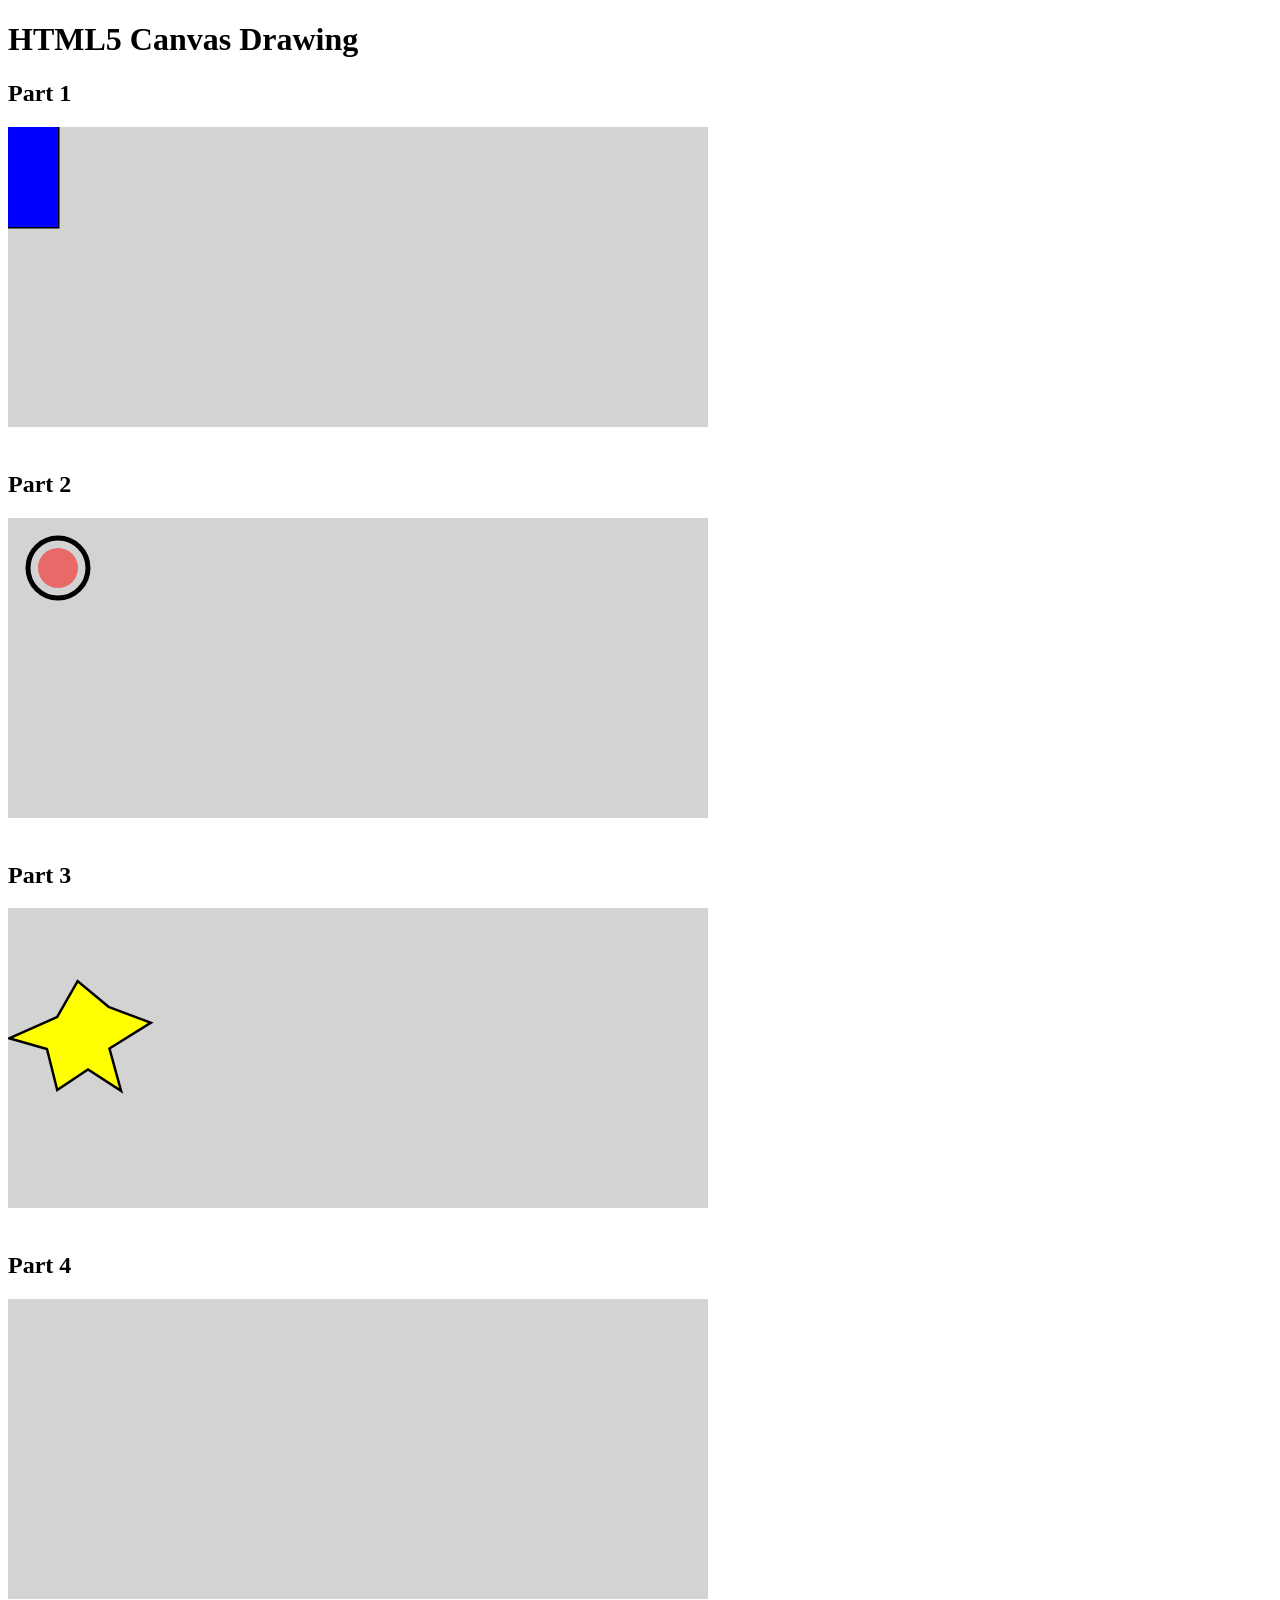
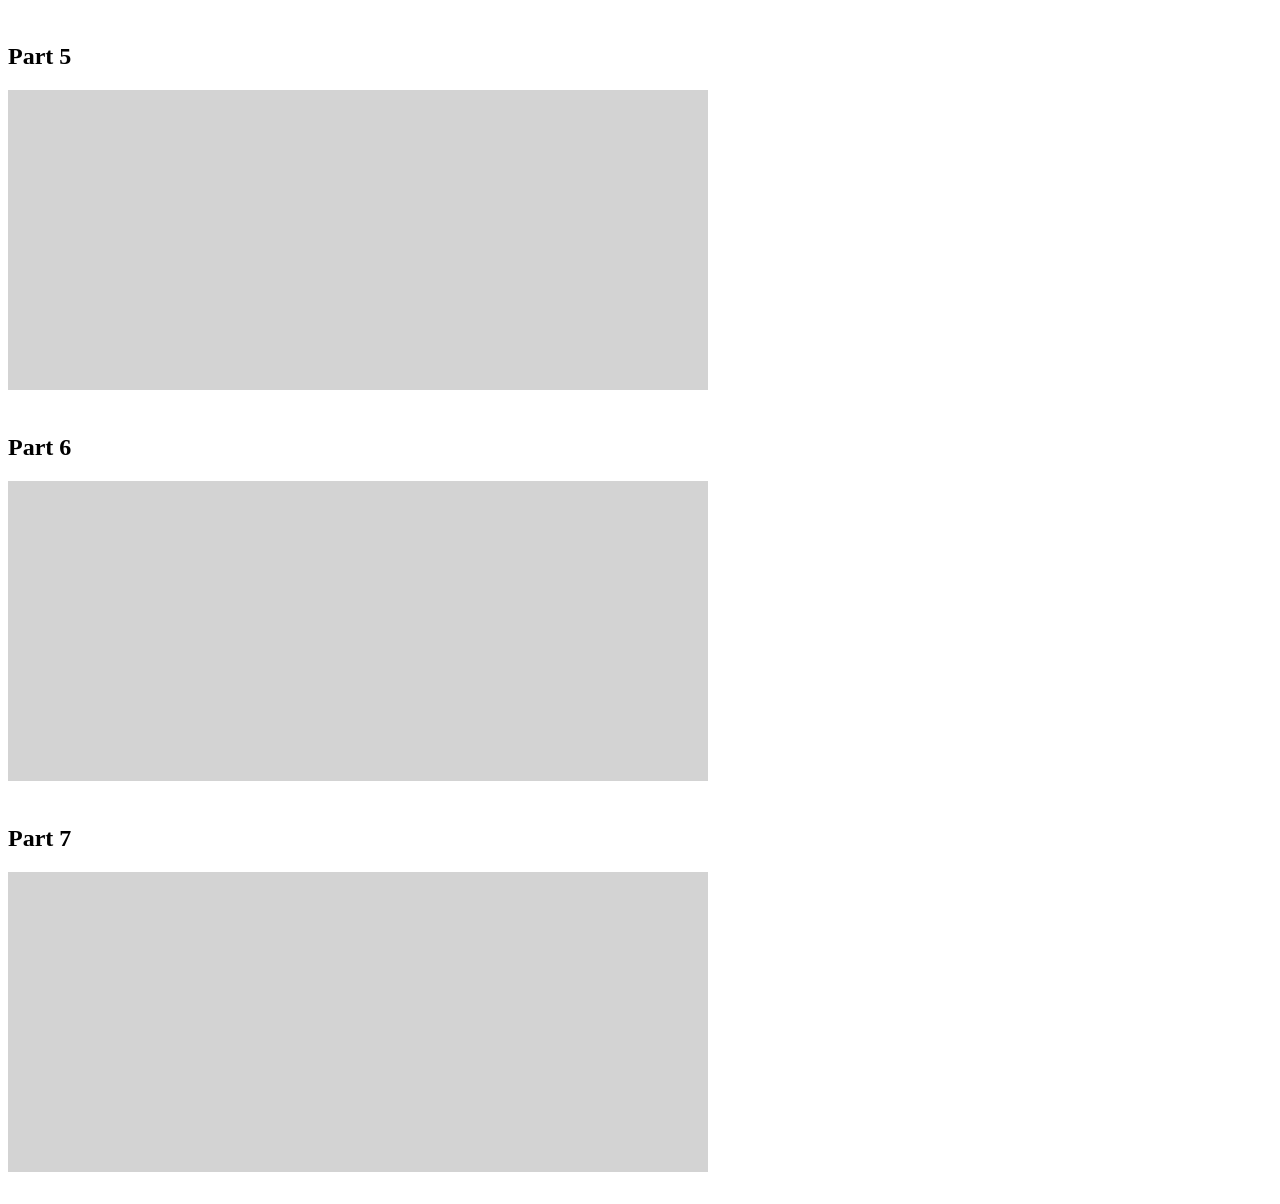
<file: Homework 1 Files/index.html>
<!doctype html>
<html>
<head>
    <title>HTML5 Drawing</title>
    <style type="text/css">
        canvas{
            background-color: lightgray;
            margin-bottom: 20px;
        }
    </style>
    <script src="includes/modernizr.js"></script>
</head>
<body>
    <div id="container">
        <h1>HTML5 Canvas Drawing</h1>
    </div>
    <div>
        <h2>Part 1</h2>
        <canvas id="Canvas1" width="700" height="300"></canvas>
        <h2>Part 2</h2>
        <canvas id="Canvas2" width="700" height="300"></canvas>
        <h2>Part 3</h2>
        <canvas id="Canvas3" width="700" height="300"></canvas>
        <h2>Part 4</h2>
        <canvas id="Canvas4" width="700" height="300"></canvas>
        <h2>Part 5</h2>
        <canvas id="Canvas5" width="700" height="300"></canvas>
        <h2>Part 6</h2>
        <canvas id="Canvas6" width="700" height="300"></canvas>
        <h2>Part 7</h2>
        <canvas id="Canvas7" width="700" height="300"></canvas>
    </div>




    <script src="js/main.js"></script>
</body>
</html>
</file>
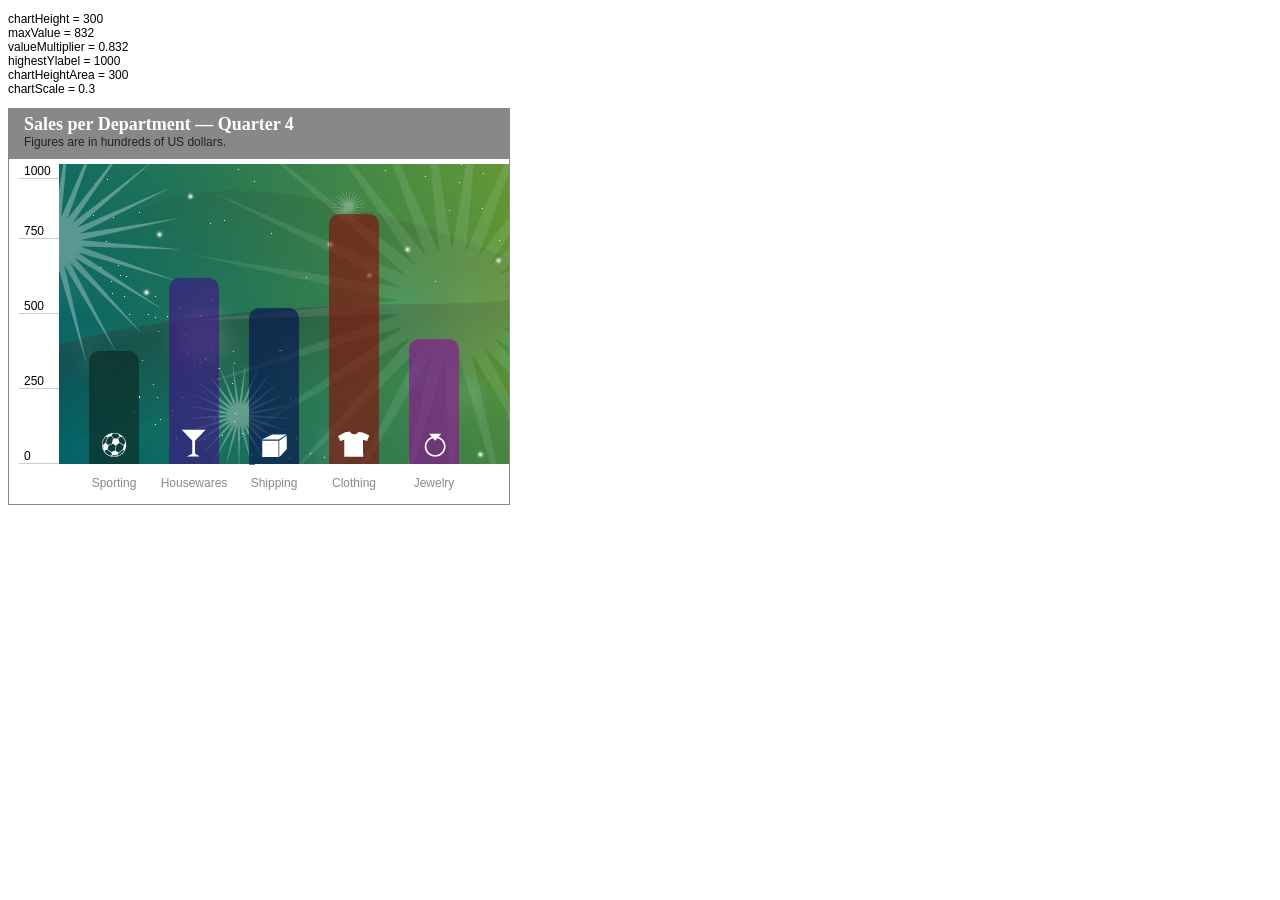
<file: Ex_Files_Jq_BarChrt/Exercise Files/Final Project/index.html>
<!DOCTYPE html PUBLIC "-//W3C//DTD XHTML 1.0 Transitional//EN" "http://www.w3.org/TR/xhtml1/DTD/xhtml1-transitional.dtd">
<html xmlns="http://www.w3.org/1999/xhtml">
	<head>
		<!-- Written by Chris Converse for lynda.com -->
		<meta http-equiv="Content-Type" content="text/html; charset=UTF-8" />
		<title>title</title>
		<link rel="stylesheet" type="text/css" href="includes/chart.css" />
		<!--[if lt IE 9]>
			<link rel="stylesheet" type="text/css" href="includes/chart_ie.css" />
		<![endif]-->
		<script type="text/javascript" src="includes/jquery-1.6.1.min.js"></script>
		<script type="text/javascript" src="includes/chart.js"></script>
	</head>
	<body>
		<p class="debug">
			<span class="chartHeight">0</span><br/> 
			<span class="maxValue">0</span><br/>
			<span class="valueMultiplier">0</span><br/>
			<span class="highestYlabel">0</span><br/>
			<span class="chartHeightArea">0</span><br/>
			<span class="chartScale">0</span><br/>
		</p>
		<div class="chart-container">
			<div class="chart-title">
				<h2>Sales per Department &#151; Quarter 4</h2>
				<p>Figures are in hundreds of US dollars.</p>
			</div>
			<div class="chart-content">
				<div class="chart-y-axis">
					<p style="top:0px;">1000</p>
					<p style="bottom:225px;">750</p>
					<p style="bottom:150px;">500</p>
					<p style="bottom:75px;">250</p>
					<p style="bottom:0px;">0</p>
				</div>
				<div class="chart-area" bar-spacing="30">
					<div bar-value="376" label="Sporting"   class="chart-bar sporting"></div>
					<div bar-value="621" label="Housewares" class="chart-bar hoursewares"></div>
					<div bar-value="521" label="Shipping"   class="chart-bar shipping"></div>
					<div bar-value="832" label="Clothing"   class="chart-bar clothing"></div>
					<div bar-value="418" label="Jewelry"    class="chart-bar jewelry"></div>
				</div>
				<div class="chart-x-axis"></div>
			</div>
		</div>
	</body>
</html>
</file>
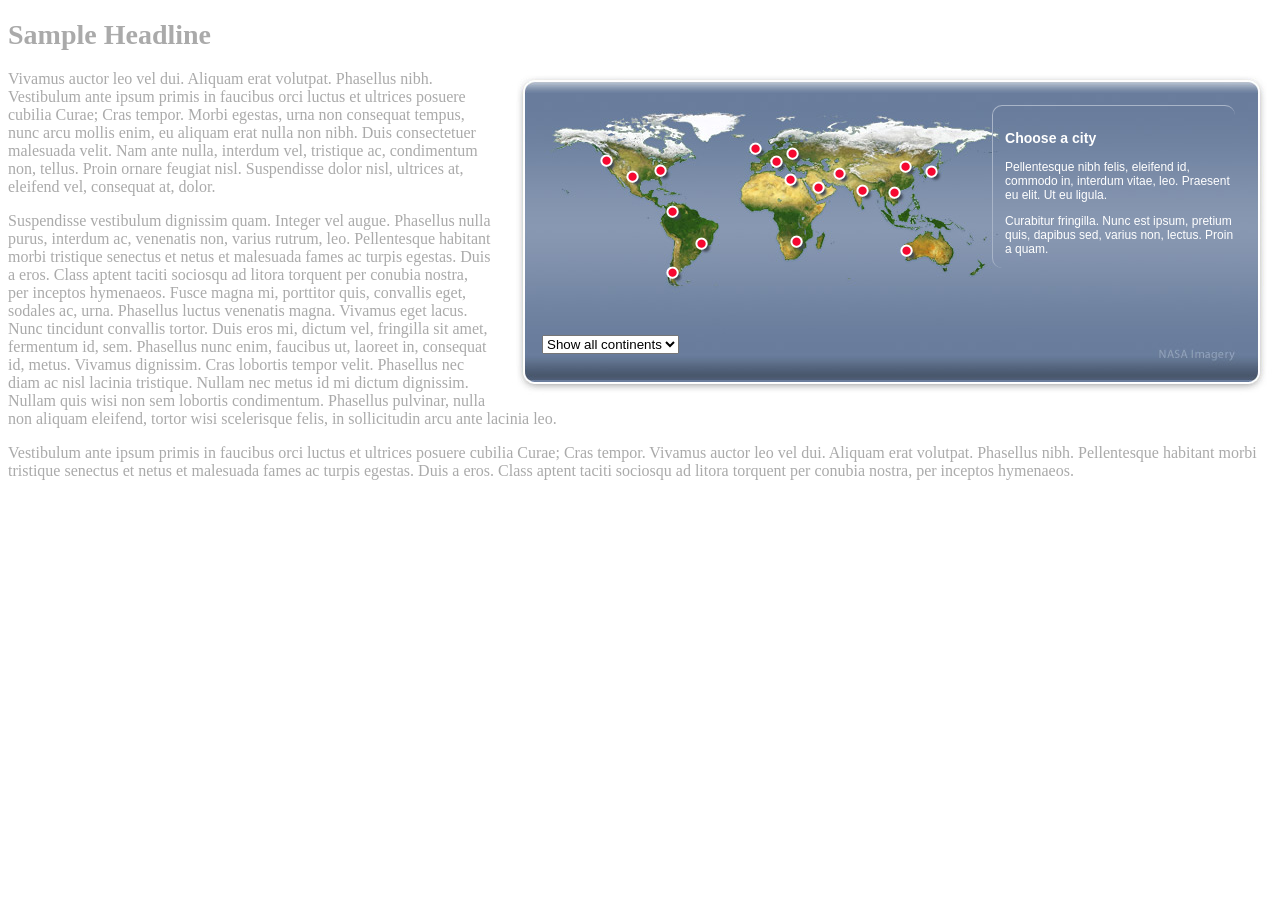
<file: Ex_Files_JQ_maps/Exercise Files/Final Project/index.html>
<!DOCTYPE html PUBLIC "-//W3C//DTD XHTML 1.0 Transitional//EN" "http://www.w3.org/TR/xhtml1/DTD/xhtml1-transitional.dtd">
<html xmlns="http://www.w3.org/1999/xhtml">
	<head>
		<meta http-equiv="Content-Type" content="text/html; charset=UTF-8" />
		<title>Interactive Infographic</title>
		<link rel="stylesheet" type="text/css" href="includes/interactive_map.css" />
		<script type="text/javascript" src="includes/jquery-1.5.min.js"></script>
		<script type="text/javascript" src="includes/interactive_map.js"></script>
	</head>
	<body>

		<h1 class="grey" style="font-size: 28px;">Sample Headline</h1>
		<div class="map_container">

			<!-- Dots -->
			<a class="dot" style="top:99px;  left:113px;" continent="NA" city="dallas"></a>
			<a class="dot" style="top:83px;  left:87px;"  continent="NA" city="seattle"></a>
			<a class="dot" style="top:173px; left:387px;" continent="AU" city="perth" ></a>
			<a class="dot" style="top:71px;  left:236px;" continent="EU" city="london"></a>
			<a class="dot" style="top:166px; left:182px;" continent="SA" city="riodejaneiro"></a>
			<a class="dot" style="top:102px; left:271px;" continent="AF" city="tripoli"></a>
			<a class="dot" style="top:134px; left:153px;" continent="SA" city="bogota"></a>
			<a class="dot" style="top:93px;  left:141px;" continent="NA" city="newyorkcity"></a>
			<a class="dot" style="top:164px; left:277px;" continent="AF" city="johannesburg"></a>
			<a class="dot" style="top:115px; left:375px;" continent="AS" city="phnompenh"></a>
			<a class="dot" style="top:94px;  left:412px;" continent="AS" city="tokyo"></a>
			<a class="dot" style="top:89px;  left:386px;" continent="AS" city="tianjin"></a>
			<a class="dot" style="top:195px; left:153px;" continent="SA" city="puntaarenas"></a>
			<a class="dot" style="top:96px;  left:320px;" continent="ME" city="buxoro"></a>
			<a class="dot" style="top:113px; left:343px;" continent="ME" city="anakapalle"></a>
			<a class="dot" style="top:110px; left:299px;" continent="ME" city="albahr"></a>
			<a class="dot" style="top:84px;  left:257px;" continent="EU" city="rome"></a>
			<a class="dot" style="top:76px; left:273px;" continent="EU" city="warszawa"></a>

			
			<!-- Form -->
			<form id="mapForm" name="mapForm" class="form_continent" method="post" action="">
				<select name="continent" id="continent">
					<option value="AF">Africa</option>
					<option value="AS">Asia</option>
					<option value="AU">Australia</option>
					<option value="EU">Europe</option>
					<option value="NA">North America</option>
					<option value="ME">Middle East</option>
					<option value="SA">South America</option>
					<option value="ALL" selected="selected">Show all continents</option>
				</select>
			</form>

			<!-- City details -->
			<div class="detail_container">
				<!-- City -->
				<div class="city_detail">
					<h3>Choose a city</h3>
					<p>Pellentesque nibh felis, eleifend id, commodo in, interdum vitae, leo. Praesent eu elit. Ut eu ligula.</p>
					<p>Curabitur fringilla. Nunc est ipsum, pretium quis, dapibus sed, varius non, lectus. Proin a quam.</p>
				</div>
			</div>
			
		</div>
		<p class="grey">Vivamus auctor leo vel dui. Aliquam erat volutpat. Phasellus nibh. Vestibulum ante ipsum primis in faucibus orci luctus et ultrices posuere cubilia Curae; Cras tempor. Morbi egestas, urna non consequat tempus, nunc arcu mollis enim, eu aliquam erat nulla non nibh. Duis consectetuer malesuada velit. Nam ante nulla, interdum vel, tristique ac, condimentum non, tellus. Proin ornare feugiat nisl. Suspendisse dolor nisl, ultrices at, eleifend vel, consequat at, dolor.</p>
		<p class="grey">Suspendisse vestibulum dignissim quam. Integer vel augue. Phasellus nulla purus, interdum ac, venenatis non, varius rutrum, leo. Pellentesque habitant morbi tristique senectus et netus et malesuada fames ac turpis egestas. Duis a eros. Class aptent taciti sociosqu ad litora torquent per conubia nostra, per inceptos hymenaeos. Fusce magna mi, porttitor quis, convallis eget, sodales ac, urna. Phasellus luctus venenatis magna. Vivamus eget lacus. Nunc tincidunt convallis tortor. Duis eros mi, dictum vel, fringilla sit amet, fermentum id, sem. Phasellus nunc enim, faucibus ut, laoreet in, consequat id, metus. Vivamus dignissim. Cras lobortis tempor velit. Phasellus nec diam ac nisl lacinia tristique. Nullam nec metus id mi dictum dignissim. Nullam quis wisi non sem lobortis condimentum. Phasellus pulvinar, nulla non aliquam eleifend, tortor wisi scelerisque felis, in sollicitudin arcu ante lacinia leo.</p>
		<p class="grey">Vestibulum ante ipsum primis in faucibus orci luctus et ultrices posuere cubilia Curae; Cras tempor. Vivamus auctor leo vel dui. Aliquam erat volutpat. Phasellus nibh. Pellentesque habitant morbi tristique senectus et netus et malesuada fames ac turpis egestas. Duis a eros. Class aptent taciti sociosqu ad litora torquent per conubia nostra, per inceptos hymenaeos.</p>
		
		
		
		<div class="city_detail_container">
			<!-- City -->
			<div class="city_detail" id="sydney">
				<img class="city_photo" src="images/cities/sydney.jpg" alt="sydney" width="75" height="75" />
				<div class="city_info">
					<h2>Sydney 123</h2>
					<h3>Australia</h3>
					<p>Pellentesque nibh felis, eleifend id, commodo in, interdum vitae, leo. Praesent eu elit. Ut eu ligula. Class aptent taciti sociosqu ad litora torquent per conubia nostra, per inceptos hymenaeos commodo in interdum vitae leo.</p>
				</div>
			</div>
			
			<!-- City -->
			<div class="city_detail" id="london">
				<img class="city_photo" src="images/cities/london.jpg" alt="sydney" width="75" height="75" />
				<div class="city_info">
					<h2>London</h2>
					<h3>Europe</h3>
					<p>Curabitur fringilla. Nunc est ipsum, pretium quis, dapibus sed, varius non, lectus. Proin a quam. Praesent lacinia, eros quis aliquam porttitor, urna lacus volutpat urna, ut fermentum neque mi egestas dolor.</p>
				</div>
			</div>
			
			<!-- City -->
			<div class="city_detail" id="riodejaneiro">
				<img class="city_photo" src="images/cities/riodejaneiro.jpg" alt="rio de janeiro" width="75" height="75" />
				<div class="city_info">
					<h2>Rio de Janeiro</h2>
					<h3>South America</h3>
					<p>Nam consectetuer. Sed aliquam, nunc eget euismod ullamcorper, lectus nunc ullamcorper orci, fermentum bibendum enim nibh eget ipsum.</p>
				</div>
			</div>
			
			<!-- City -->
			<div class="city_detail" id="tokyo">
				<img class="city_photo" src="images/cities/tokyo.jpg" alt="brazil" width="75" height="75" />
				<div class="city_info">
					<h2>Tokyo</h2>
					<h3>Asia</h3>
					<p>Donec porttitor ligula eu dolor. Maecenas vitae nulla nam consectetuer. Lectus nunc ullamcorper orci, fermentum bibendum enim nibh eget ipsum.</p>
				</div>
			</div>
			
			<!-- City -->
			<div class="city_detail" id="johannesburg">
				<img class="city_photo" src="images/cities/johannesburg.jpg" alt="johannesburg" width="75" height="75" />
				<div class="city_info">
					<h2>Johannesburg</h2>
					<h3>Africa</h3>
					<p>Sed quis velit. Nulla facilisi. Nulla libero. Vivamus pharetra posuere sapien. Nam consectetuer. Sed aliquam, nunc eget euismod ullamcorper.</p>
				</div>
				<div class="clear_both"></div>
			</div>
			
			<!-- City -->
			<div class="city_detail" id="dallas">
				<img class="city_photo" src="images/cities/dallas.jpg" alt="dallas" width="75" height="75" />
				<div class="city_info">
					<h2>Dallas</h2>
					<h3>North America</h3>
					<p>Sed quis velit. Nulla facilisi. Nulla libero. Vivamus pharetra posuere sapien. Nam consectetuer. Sed aliquam, nunc eget euismod ullamcorper.</p>
				</div>
				<div class="clear_both"></div>
			</div>
			
			
			<!-- City -->
			<div class="city_detail" id="seattle">
				<img class="city_photo" src="images/cities/seattle.jpg" alt="seattle" width="75" height="75" />
				<div class="city_info">
					<h2>Seattle</h2>
					<h3>North America</h3>
					<p>Sed quis velit. Nulla facilisi. Nulla libero. Vivamus pharetra posuere sapien. Nam consectetuer. Sed aliquam, nunc eget euismod ullamcorper.</p>
				</div>
				<div class="clear_both"></div>
			</div>
			
			
			<!-- City -->
			<div class="city_detail" id="perth">
				<img class="city_photo" src="images/cities/perth.jpg" alt="perth" width="75" height="75" />
				<div class="city_info">
					<h2>Perth</h2>
					<h3>Australia</h3>
					<p>Sed quis velit. Nulla facilisi. Nulla libero. Vivamus pharetra posuere sapien. Nam consectetuer. Sed aliquam, nunc eget euismod ullamcorper.</p>
				</div>
				<div class="clear_both"></div>
			</div>
			
			
			<!-- City -->
			<div class="city_detail" id="tripoli">
				<img class="city_photo" src="images/cities/tripoli.jpg" alt="tripoli" width="75" height="75" />
				<div class="city_info">
					<h2>Tripoli</h2>
					<h3>Africa</h3>
					<p>Sed quis velit. Nulla facilisi. Nulla libero. Vivamus pharetra posuere sapien. Nam consectetuer. Sed aliquam, nunc eget euismod ullamcorper.</p>
				</div>
				<div class="clear_both"></div>
			</div>
			
			
			<!-- City -->
			<div class="city_detail" id="bogota">
				<img class="city_photo" src="images/cities/bogota.jpg" alt="bogota" width="75" height="75" />
				<div class="city_info">
					<h2>Bogot&aacute;</h2>
					<h3>South America</h3>
					<p>Sed quis velit. Nulla facilisi. Nulla libero. Vivamus pharetra posuere sapien. Nam consectetuer. Sed aliquam, nunc eget euismod ullamcorper.</p>
				</div>
				<div class="clear_both"></div>
			</div>
			
			
			<!-- City -->
			<div class="city_detail" id="newyorkcity">
				<img class="city_photo" src="images/cities/newyorkcity.jpg" alt="newyorkcity" width="75" height="75" />
				<div class="city_info">
					<h2>New York City</h2>
					<h3>North America</h3>
					<p>Sed quis velit. Nulla facilisi. Nulla libero. Vivamus pharetra posuere sapien. Nam consectetuer. Sed aliquam, nunc eget euismod ullamcorper.</p>
				</div>
				<div class="clear_both"></div>
			</div>
			
			
			<!-- City -->
			<div class="city_detail" id="phnompenh">
				<img class="city_photo" src="images/cities/phompenh.jpg" alt="phnompenh" width="75" height="75" />
				<div class="city_info">
					<h2>Phnom Penh</h2>
					<h3>Asia</h3>
					<p>Sed quis velit. Nulla facilisi. Nulla libero. Vivamus pharetra posuere sapien. Nam consectetuer. Sed aliquam, nunc eget euismod ullamcorper pharetra posuere.</p>
				</div>
				<div class="clear_both"></div>
			</div>
			
			
			<!-- City -->
			<div class="city_detail" id="tianjin">
				<img class="city_photo" src="images/cities/tianjin.jpg" alt="tianjin" width="75" height="75" />
				<div class="city_info">
					<h2>Tianjin</h2>
					<h3>Asia</h3>
					<p>Sed quis velit. Nulla facilisi. Nulla libero. Vivamus pharetra posuere sapien. Nam consectetuer. Sed aliquam, nunc eget euismod ullamcorper.</p>
				</div>
				<div class="clear_both"></div>
			</div>
			
			
			<!-- City -->
			<div class="city_detail" id="puntaarenas">
				<img class="city_photo" src="images/cities/puntaarenas.jpg" alt="puntaarenas" width="75" height="75" />
				<div class="city_info">
					<h2>Punta Arenas</h2>
					<h3>South America</h3>
					<p>Sed quis velit. Nulla facilisi. Nulla libero. Vivamus pharetra posuere sapien. Nam consectetuer. Sed aliquam, nunc eget euismod ullamcorper.</p>
				</div>
				<div class="clear_both"></div>
			</div>
			
			
			<!-- City -->
			<div class="city_detail" id="buxoro">
				<img class="city_photo" src="images/cities/buxoro.jpg" alt="buxoro" width="75" height="75" />
				<div class="city_info">
					<h2>Buxoro</h2>
					<h3>Middle East</h3>
					<p>Sed quis velit. Nulla facilisi. Nulla libero. Vivamus pharetra posuere sapien. Nam consectetuer. Sed aliquam, nunc eget euismod ullamcorper.</p>
				</div>
				<div class="clear_both"></div>
			</div>
			
			
			<!-- City -->
			<div class="city_detail" id="anakapalle">
				<img class="city_photo" src="images/cities/anakapalle.jpg" alt="anakapalle" width="75" height="75" />
				<div class="city_info">
					<h2>Anakapalle</h2>
					<h3>Middle East</h3>
					<p>Sed quis velit. Nulla facilisi. Nulla libero. Vivamus pharetra posuere sapien. Nam consectetuer. Sed aliquam, nunc eget euismod ullamcorper.</p>
				</div>
				<div class="clear_both"></div>
			</div>
			
			
			<!-- City -->
			<div class="city_detail" id="albahr">
				<img class="city_photo" src="images/cities/albahr.jpg" alt="albahr" width="75" height="75" />
				<div class="city_info">
					<h2>Al Bahr</h2>
					<h3>Middle East</h3>
					<p>Sed quis velit. Nulla facilisi. Nulla libero. Vivamus pharetra posuere sapien. Nam consectetuer. Sed aliquam, nunc eget euismod ullamcorper.</p>
				</div>
				<div class="clear_both"></div>
			</div>
			
			
			<!-- City -->
			<div class="city_detail" id="rome">
				<img class="city_photo" src="images/cities/rome.jpg" alt="rome" width="75" height="75" />
				<div class="city_info">
					<h2>Rome</h2>
					<h3>Europe</h3>
					<p>Sed quis velit. Nulla facilisi. Nulla libero. Vivamus pharetra posuere sapien. Nam consectetuer. Sed aliquam, nunc eget euismod ullamcorper.</p>
				</div>
				<div class="clear_both"></div>
			</div>
			
			
			<!-- City -->
			<div class="city_detail" id="warszawa">
				<img class="city_photo" src="images/cities/warszawa.jpg" alt="warszawa" width="75" height="75" />
				<div class="city_info">
					<h2>Warszawa</h2>
					<h3>Europe</h3>
					<p>Sed quis velit. Nulla facilisi. Nulla libero. Vivamus pharetra posuere sapien. Nam consectetuer. Sed aliquam, nunc eget euismod ullamcorper.</p>
				</div>
				<div class="clear_both"></div>
			</div>
			
		</div>
		
	</body>
</html>
</file>
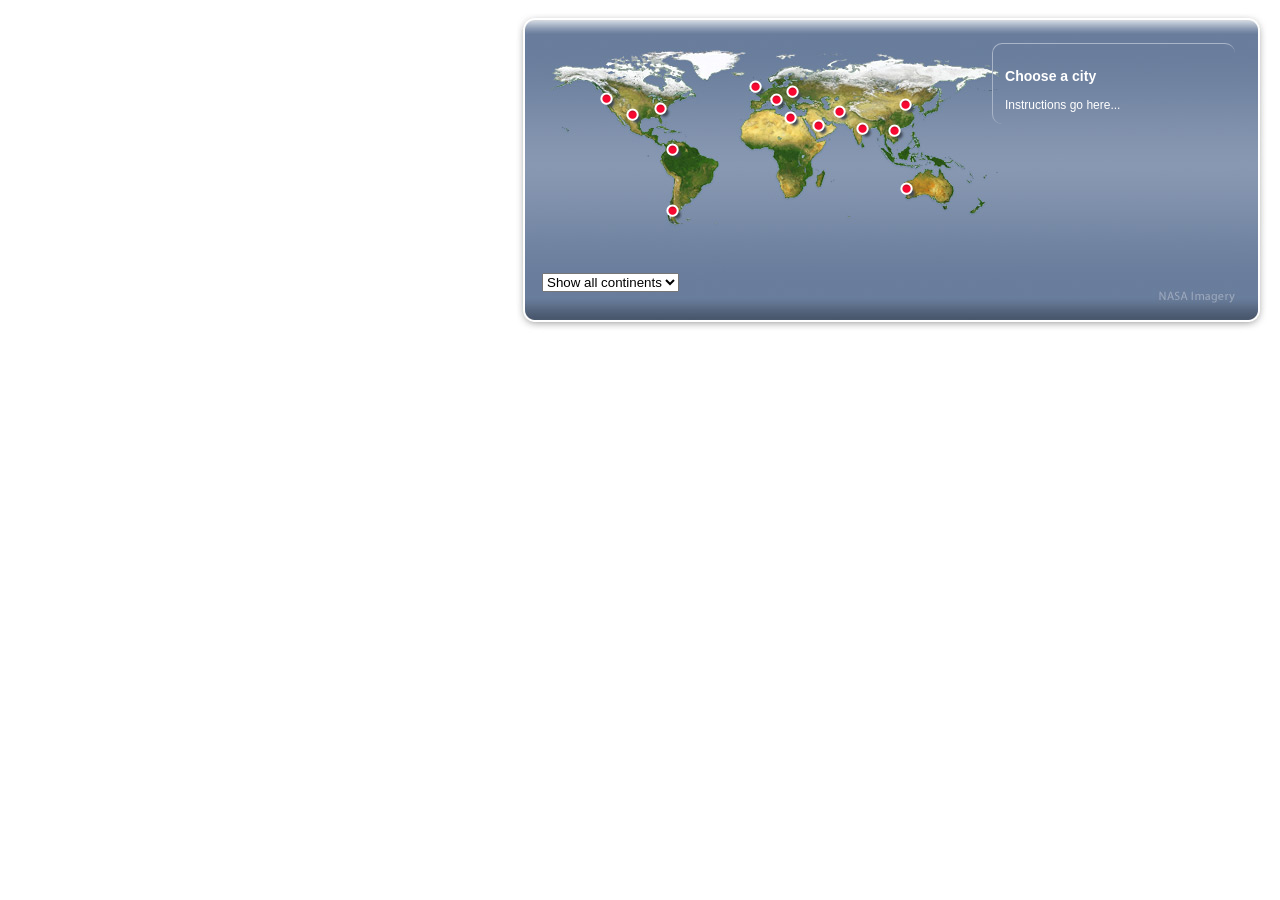
<file: Ex_Files_JQ_maps/Exercise Files/myInteractiveMap/index.html>
<!DOCTYPE html>
<html>
<head lang="en">
    <meta charset="UTF-8">
    <title>templates</title>
    <link rel="stylesheet" type="text/css" href="includes/map.css"/>
    <script type="text/javascript" src="includes/jquery-1.5.min.js"></script>
    <script type="text/javascript" src="includes/map.js"></script>

</head>
<body>
<div class="map_container">
    <a class="dot" style="top:71px; left:236px;" continent="EU" city="London"></a>
    <a class="dot" style="top:99px;  left:113px;" continent="NA" city="dallas"></a>
    <a class="dot" style="top:83px;  left:87px;" continent="NA" city="seattle"></a>
    <a class="dot" style="top:173px; left:387px;" continent="AU" city="perth"></a>
    <a class="dot" style="top:102px; left:271px;" continent="AF" city="tripoli"></a>
    <a class="dot" style="top:134px; left:153px;" continent="SA" city="bogota"></a>
    <a class="dot" style="top:93px;  left:141px;" continent="NA" city="newyorkcity"></a>
    <a class="dot" style="top:115px; left:375px;" continent="AS" city="phompenh"></a>
    <a class="dot" style="top:89px;  left:386px;" continent="AS" city="tianjin"></a>
    <a class="dot" style="top:195px; left:153px;" continent="SA" city="puntaarenas"></a>
    <a class="dot" style="top:96px;  left:320px;" continent="ME" city="buxoro"></a>
    <a class="dot" style="top:113px; left:343px;" continent="ME" city="anakapalle"></a>
    <a class="dot" style="top:110px; left:299px;" continent="ME" city="albahr"></a>
    <a class="dot" style="top:84px;  left:257px;" continent="EU" city="rome"></a>
    <a class="dot" style="top:76px;  left:273px;" continent="EU" city="warszawa"></a>

    <form id="mapForm" name="mapForm" class="form_continent" method="post" action="">
        <select name="continent" id="continent">
            <option value="AF">Africa</option>
            <option value="AS">Asia</option>
            <option value="AU">Australia</option>
            <option value="EU">Europe</option>
            <option value="NA">North America</option>
            <option value="ME">Middle East</option>
            <option value="SA">South America</option>
            <option value="ALL" selected="selected">Show all continents</option>
        </select>
    </form>
    <div class="detail_container">
        <div class="city_detail">
            <h3>Choose a city</h3>

            <p>Instructions go here...</p>
        </div>
    </div>
</div>
<div class="city_detail_container">
    <!-- City -->
    <div class="city_detail" id="sydney">
        <img class="city_photo" src="images/cities/sydney.jpg" alt="sydney" width="75" height="75"/>

        <div class="city_info">
            <h2>Sydney</h2>

            <h3>Australia</h3>

            <p>Pellentesque nibh felis, eleifend id, commodo in, interdum vitae, leo. Praesent eu elit. Ut eu ligula.
                Class aptent taciti sociosqu ad litora torquent per conubia nostra, per inceptos hymenaeos commodo in
                interdum vitae leo.</p>
        </div>
    </div>

    <!-- City -->
    <div class="city_detail" id="london">
        <img class="city_photo" src="images/cities/london.jpg" alt="sydney" width="75" height="75"/>

        <div class="city_info">
            <h2>London</h2>

            <h3>Europe</h3>

            <p>Curabitur fringilla. Nunc est ipsum, pretium quis, dapibus sed, varius non, lectus. Proin a quam.
                Praesent lacinia, eros quis aliquam porttitor, urna lacus volutpat urna, ut fermentum neque mi egestas
                dolor.</p>
        </div>
    </div>

    <!-- City -->
    <div class="city_detail" id="riodejaneiro">
        <img class="city_photo" src="images/cities/riodejaneiro.jpg" alt="rio de janerio" width="75" height="75"/>

        <div class="city_info">
            <h2>Rio de Janerio</h2>

            <h3>South America</h3>

            <p>Nam consectetuer. Sed aliquam, nunc eget euismod ullamcorper, lectus nunc ullamcorper orci, fermentum
                bibendum enim nibh eget ipsum.</p>
        </div>
    </div>

    <!-- City -->
    <div class="city_detail" id="tokyo">
        <img class="city_photo" src="images/cities/tokyo.jpg" alt="brazil" width="75" height="75"/>

        <div class="city_info">
            <h2>Tokyo</h2>

            <h3>Asia</h3>

            <p>Donec porttitor ligula eu dolor. Maecenas vitae nulla nam consectetuer. Lectus nunc ullamcorper orci,
                fermentum bibendum enim nibh eget ipsum.</p>
        </div>
    </div>

    <!-- City -->
    <div class="city_detail" id="johannesburg">
        <img class="city_photo" src="images/cities/johannesburg.jpg" alt="johannesburg" width="75" height="75"/>

        <div class="city_info">
            <h2>Johannesburg</h2>

            <h3>Africa</h3>

            <p>Sed quis velit. Nulla facilisi. Nulla libero. Vivamus pharetra posuere sapien. Nam consectetuer. Sed
                aliquam, nunc eget euismod ullamcorper.</p>
        </div>
        <div class="clear_both"></div>
    </div>

    <!-- City -->
    <div class="city_detail" id="johannesburg">
        <img class="city_photo" src="images/cities/johannesburg.jpg" alt="johannesburg" width="75" height="75"/>

        <div class="city_info">
            <h2>Johannesburg</h2>

            <h3>Africa</h3>

            <p>Sed quis velit. Nulla facilisi. Nulla libero. Vivamus pharetra posuere sapien. Nam consectetuer. Sed
                aliquam, nunc eget euismod ullamcorper.</p>
        </div>
        <div class="clear_both"></div>
    </div>

    <!-- City -->
    <div class="city_detail" id="dallas">
        <img class="city_photo" src="images/cities/dallas.jpg" alt="dallas" width="75" height="75"/>

        <div class="city_info">
            <h2>Dallas</h2>

            <h3>North America</h3>

            <p>Sed quis velit. Nulla facilisi. Nulla libero. Vivamus pharetra posuere sapien. Nam consectetuer. Sed
                aliquam, nunc eget euismod ullamcorper.</p>
        </div>
        <div class="clear_both"></div>
    </div>


    <!-- City -->
    <div class="city_detail" id="seattle">
        <img class="city_photo" src="images/cities/seattle.jpg" alt="seattle" width="75" height="75"/>

        <div class="city_info">
            <h2>Seattle</h2>

            <h3>North America</h3>

            <p>Sed quis velit. Nulla facilisi. Nulla libero. Vivamus pharetra posuere sapien. Nam consectetuer. Sed
                aliquam, nunc eget euismod ullamcorper.</p>
        </div>
        <div class="clear_both"></div>
    </div>


    <!-- City -->
    <div class="city_detail" id="perth">
        <img class="city_photo" src="images/cities/perth.jpg" alt="perth" width="75" height="75"/>

        <div class="city_info">
            <h2>Perth</h2>

            <h3>Australia</h3>

            <p>Sed quis velit. Nulla facilisi. Nulla libero. Vivamus pharetra posuere sapien. Nam consectetuer. Sed
                aliquam, nunc eget euismod ullamcorper.</p>
        </div>
        <div class="clear_both"></div>
    </div>


    <!-- City -->
    <div class="city_detail" id="tripoli">
        <img class="city_photo" src="images/cities/tripoli.jpg" alt="tripoli" width="75" height="75"/>

        <div class="city_info">
            <h2>Tripoli</h2>

            <h3>Africa</h3>

            <p>Sed quis velit. Nulla facilisi. Nulla libero. Vivamus pharetra posuere sapien. Nam consectetuer. Sed
                aliquam, nunc eget euismod ullamcorper.</p>
        </div>
        <div class="clear_both"></div>
    </div>


    <!-- City -->
    <div class="city_detail" id="bogota">
        <img class="city_photo" src="images/cities/bogota.jpg" alt="bogota" width="75" height="75"/>

        <div class="city_info">
            <h2>Bogot&aacute;</h2>

            <h3>South America</h3>

            <p>Sed quis velit. Nulla facilisi. Nulla libero. Vivamus pharetra posuere sapien. Nam consectetuer. Sed
                aliquam, nunc eget euismod ullamcorper.</p>
        </div>
        <div class="clear_both"></div>
    </div>


    <!-- City -->
    <div class="city_detail" id="newyorkcity">
        <img class="city_photo" src="images/cities/newyorkcity.jpg" alt="newyorkcity" width="75" height="75"/>

        <div class="city_info">
            <h2>New York City</h2>

            <h3>North America</h3>

            <p>Sed quis velit. Nulla facilisi. Nulla libero. Vivamus pharetra posuere sapien. Nam consectetuer. Sed
                aliquam, nunc eget euismod ullamcorper.</p>
        </div>
        <div class="clear_both"></div>
    </div>


    <!-- City -->
    <div class="city_detail" id="phnompenh">
        <img class="city_photo" src="images/cities/phnompenh.jpg" alt="phnompenh" width="75" height="75"/>

        <div class="city_info">
            <h2>Phnom Penh</h2>

            <h3>Asia</h3>

            <p>Sed quis velit. Nulla facilisi. Nulla libero. Vivamus pharetra posuere sapien. Nam consectetuer. Sed
                aliquam, nunc eget euismod ullamcorper pharetra posuere.</p>
        </div>
        <div class="clear_both"></div>
    </div>


    <!-- City -->
    <div class="city_detail" id="tianjin">
        <img class="city_photo" src="images/cities/tianjin.jpg" alt="tianjin" width="75" height="75"/>

        <div class="city_info">
            <h2>Tianjin</h2>

            <h3>Asia</h3>

            <p>Sed quis velit. Nulla facilisi. Nulla libero. Vivamus pharetra posuere sapien. Nam consectetuer. Sed
                aliquam, nunc eget euismod ullamcorper.</p>
        </div>
        <div class="clear_both"></div>
    </div>


    <!-- City -->
    <div class="city_detail" id="puntaarenas">
        <img class="city_photo" src="images/cities/puntaarenas.jpg" alt="puntaarenas" width="75" height="75"/>

        <div class="city_info">
            <h2>Punta Arenas</h2>

            <h3>South America</h3>

            <p>Sed quis velit. Nulla facilisi. Nulla libero. Vivamus pharetra posuere sapien. Nam consectetuer. Sed
                aliquam, nunc eget euismod ullamcorper.</p>
        </div>
        <div class="clear_both"></div>
    </div>


    <!-- City -->
    <div class="city_detail" id="buxoro">
        <img class="city_photo" src="images/cities/buxoro.jpg" alt="buxoro" width="75" height="75"/>

        <div class="city_info">
            <h2>Buxoro</h2>

            <h3>Middle East</h3>

            <p>Sed quis velit. Nulla facilisi. Nulla libero. Vivamus pharetra posuere sapien. Nam consectetuer. Sed
                aliquam, nunc eget euismod ullamcorper.</p>
        </div>
        <div class="clear_both"></div>
    </div>


    <!-- City -->
    <div class="city_detail" id="anakapalle">
        <img class="city_photo" src="images/cities/anakapalle.jpg" alt="anakapalle" width="75" height="75"/>

        <div class="city_info">
            <h2>Anakapalle</h2>

            <h3>Middle East</h3>

            <p>Sed quis velit. Nulla facilisi. Nulla libero. Vivamus pharetra posuere sapien. Nam consectetuer. Sed
                aliquam, nunc eget euismod ullamcorper.</p>
        </div>
        <div class="clear_both"></div>
    </div>


    <!-- City -->
    <div class="city_detail" id="albahr">
        <img class="city_photo" src="images/cities/albahr.jpg" alt="albahr" width="75" height="75"/>

        <div class="city_info">
            <h2>Al Bahr</h2>

            <h3>Middle East</h3>

            <p>Sed quis velit. Nulla facilisi. Nulla libero. Vivamus pharetra posuere sapien. Nam consectetuer. Sed
                aliquam, nunc eget euismod ullamcorper.</p>
        </div>
        <div class="clear_both"></div>
    </div>


    <!-- City -->
    <div class="city_detail" id="rome">
        <img class="city_photo" src="images/cities/rome.jpg" alt="rome" width="75" height="75"/>

        <div class="city_info">
            <h2>Rome</h2>

            <h3>Europe</h3>

            <p>Sed quis velit. Nulla facilisi. Nulla libero. Vivamus pharetra posuere sapien. Nam consectetuer. Sed
                aliquam, nunc eget euismod ullamcorper.</p>
        </div>
        <div class="clear_both"></div>
    </div>


    <!-- City -->
    <div class="city_detail" id="warszawa">
        <img class="city_photo" src="images/cities/warszawa.jpg" alt="warszawa" width="75" height="75"/>

        <div class="city_info">
            <h2>Warszawa</h2>

            <h3>Europe</h3>

            <p>Sed quis velit. Nulla facilisi. Nulla libero. Vivamus pharetra posuere sapien. Nam consectetuer. Sed
                aliquam, nunc eget euismod ullamcorper.</p>
        </div>
        <div class="clear_both"></div>
    </div>

</div>
</body>
</html>
</file>
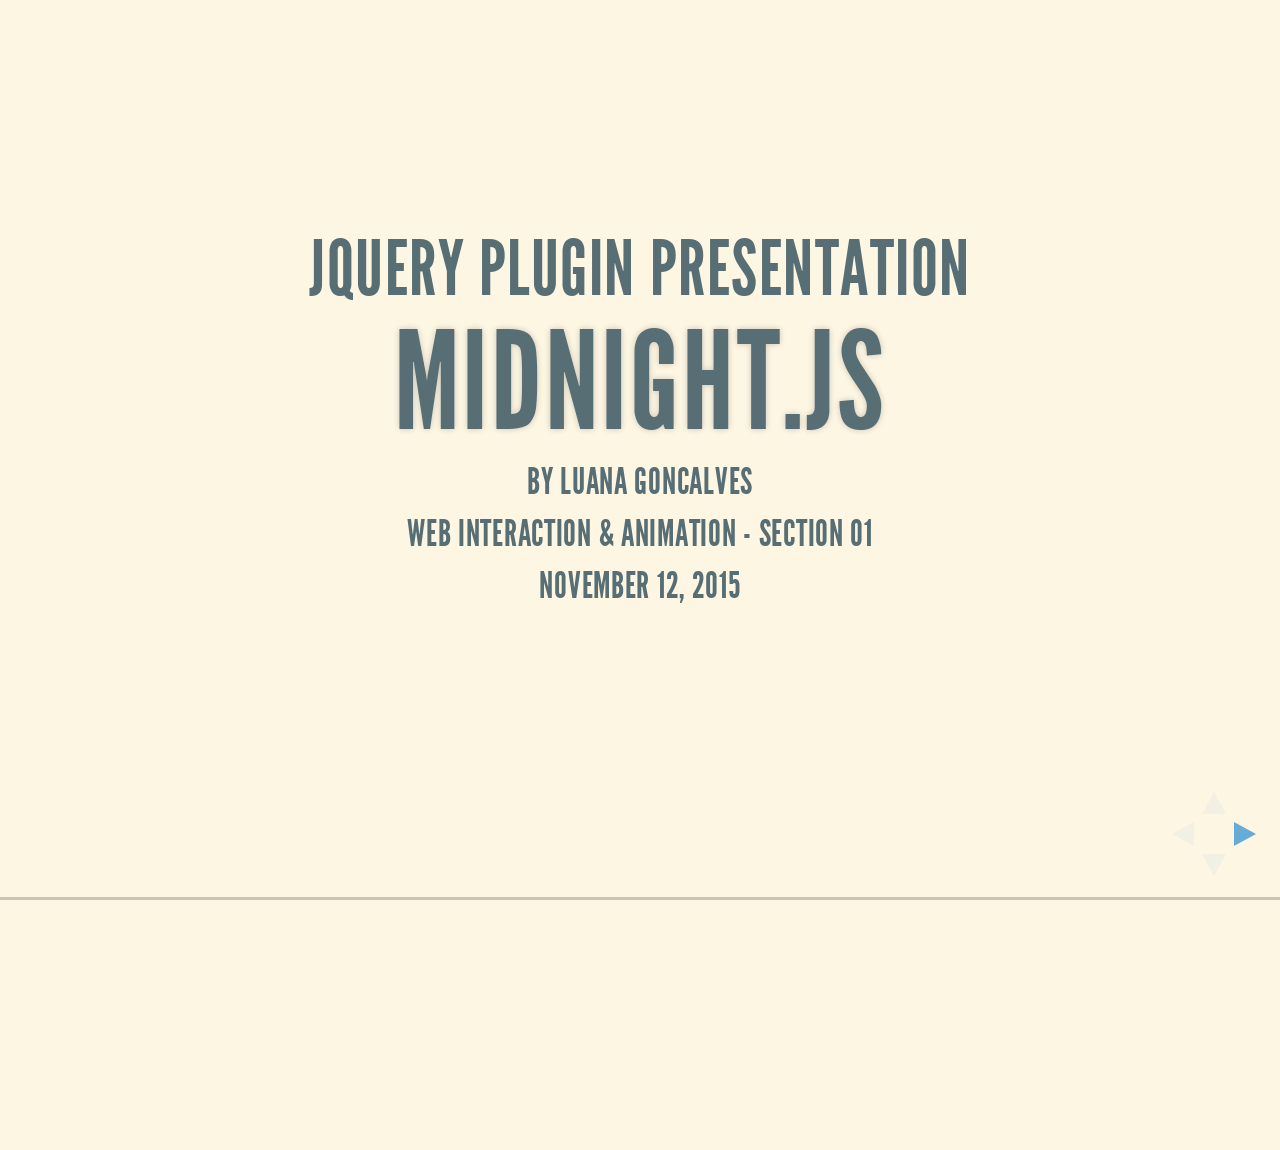
<file: Goncalves_Luana_WIA_Presentation/presentation.html>
<!doctype html>
<html lang="en">

<head>
    <meta charset="utf-8">

    <title>The Midnight.JS Presentation</title>

    <meta name="description" content="A plugin for changing headers on the fly">
    <meta name="author" content="Luana Goncalves">

    <meta name="apple-mobile-web-app-capable" content="yes"/>
    <meta name="apple-mobile-web-app-status-bar-style" content="black-translucent"/>

    <meta name="viewport" content="width=device-width, initial-scale=1.0, maximum-scale=1.0, user-scalable=no">

    <link rel="stylesheet" href="css/reveal.min.css">
    <link rel="stylesheet" href="css/theme/moon.css" id="theme">

    <!-- For syntax highlighting -->
    <link rel="stylesheet" href="lib/css/styles/solarized_dark.css">

    <!-- If the query includes 'print-pdf', use the PDF print sheet -->
    <script>
        document.write('<link rel="stylesheet" href="css/print/' + ( window.location.search.match(/print-pdf/gi) ? 'pdf' : 'paper' ) + '.css" type="text/css" media="print">');
    </script>

    <!--[if lt IE 9]>
    <script src="lib/js/html5shiv.js"></script>
    <![endif]-->
</head>

<body>

<div class="reveal">

    <!-- Any section element inside of this container is displayed as a slide -->
    <div class="slides">
        <!--Slide 1-->
        <section>
            <h2>jQuery Plugin Presentation</h2>

            <h1> Midnight.JS</h1>
            <h6> By Luana Goncalves</h6>
            <h6> Web Interaction & Animation - Section 01</h6>
            <h6> November 12, 2015</h6>
        </section>
        <!--Slide 2-->
        <section>
            <h2> What is Midnight.JS</h2>
            <img src="images/Midnightjs.png" style="width:300px; height:auto;">

            <p>Midnight.JS is a jQuery plugin that allows you to change the color of your fixed logo or navigation
                according to the background color of the page as you scroll down.</p>
            <a href="http://aerolab.github.io/midnight.js/" target="blank">Midnight Demo Page</a>
        </section>
        <!--Slide 3 Nested-->
        <section>
            <section>
                <h2> Getting Started</h2>

                <p> So you’re going to have to download the jQuery library and the midnight Plugin in order for it to
                    work! Link them into your HTML and your ready to start coding!</p>
            </section>
            <section>
                <h2>Download</h2>
                <a href="https://jquery.com/" target="_blank">jQuery Library</a>
            </section>
            <section>
                <h2>Download</h2>
                <a href="http://aerolab.github.io/midnight.js/" target="_blank">Midnight.JS</a>
            </section>
            <section>
                <h2>Download</h2>
                <a href="https://github.com/Aerolab/midnight.js" target="_blank">Midnight Read Me File</a>
            </section>
        </section>
        <!--Slide 4 Nested-->
        <section>
            <section>
                <h2>Let's get coding!</h2>
            <pre>
                <code>
                    &#x3C;!DOCTYPE html&#x3E;
                    &#x3C;html&#x3E;
                    &#x3C;head lang=&#x22;en&#x22;&#x3E;
                    &#x3C;meta charset=&#x22;UTF-8&#x22;&#x3E;
                    &#x3C;title&#x3E;Midnight.JS Presentation&#x3C;/title&#x3E;
                    &#x3C;meta name=&#x22;viewport&#x22; content=&#x22;width=device-width, initial-scale=1, maximum-scale=1,
                    user-scalable=no, minimal-ui&#x22;/&#x3E;
                    &#x3C;link rel=&#x22;stylesheet&#x22; type=&#x22;text/css&#x22; href=&#x22;css/reset.css&#x22;&#x3E;
                    &#x3C;link rel=&#x22;stylesheet&#x22; type=&#x22;text/css&#x22; href=&#x22;css/midnight.css&#x22;&#x3E;
                    &#x3C;/head&#x3E;
                    &#x3C;body&#x3E;
                    &#x3C;!-- Fixed Nav --&#x3E;
                    &#x3C;nav class=&#x22;fixed&#x22;&#x3E;
                    &#x3C;div class=&#x22;midnightHeader default&#x22;&#x3E;
                    &#x3C;a class=&#x22;logo&#x22;&#x3E;Luana Photography&#x3C;/a&#x3E;
                    &#x3C;/div&#x3E;
                    &#x3C;/nav&#x3E;
                    &#x3C;!--Sections--&#x3E;
                    &#x3C;header&#x3E;
                    &#x3C;/header&#x3E;
                    &#x3C;section class=&#x22;first-background&#x22; data-midnight=&#x22;grey&#x22;&#x3E;
                    &#x3C;/section&#x3E;
                    &#x3C;section class=&#x22;second-background&#x22; data-midnight=&#x22;blue&#x22;&#x3E;
                    &#x3C;h1&#x3E;&#x3C;/h1&#x3E;
                    &#x3C;/section&#x3E;
                    &#x3C;section class=&#x22;third-background&#x22; data-midnight=&#x22;red&#x22;&#x3E;
                    &#x3C;h1&#x3E;&#x3C;/h1&#x3E;
                    &#x3C;/section&#x3E;
                    &#x3C;section class=&#x22;fourth-background&#x22; data-midnight=&#x22;white&#x22;&#x3E;
                    &#x3C;h1&#x3E;&#x3C;/h1&#x3E;
                    &#x3C;/section&#x3E;
                    &#x3C;footer&#x3E;
                    &#x3C;p&#x3E;All images are by Luana Goncalves.&#x3C;/p&#x3E;
                    &#x3C;/footer&#x3E;
                    &#x3C;script type=&#x22;text/javascript&#x22; src=&#x22;includes/jquery-1.11.3.min.js&#x22;&#x3E;&#x3C;/script&#x3E;
                    &#x3C;script type=&#x22;text/javascript&#x22; src=&#x22;includes/midnight.jquery.min.js&#x22;&#x3E;&#x3C;/script&#x3E;
                    &#x3C;script&#x3E;
                    $(document).ready(function(){
                    $(&#x27;nav.fixed&#x27;).midnight();
                    });
                    &#x3C;/script&#x3E;
                    &#x3C;/body&#x3E;
                    &#x3C;/html&#x3E;
                </code>
            </pre>
            </section>

            <section>
                <h2>Download</h2>
                <a href="https://necolas.github.io/normalize.css/" target="blank">Normalize.CSS</a>
            </section>
        </section>
        <!--Slide 5-->
        <section>
            <h2>CSS</h2>
            <pre>
                <code>
                    @font-face {
                    font-family: &#x27;Caviar Dreams Bold&#x27;;
                    src: url(&#x27;../fonts/caviardreams_bold_macroman&#x27;);
                    src: url(&#x27;../fonts/caviardreams_bold_macroman/Caviar_Dreams_Bold-webfont.eot&#x27;) format(&#x27;eot&#x27;),
                    url(&#x27;../fonts/caviardreams_bold_macroman/Caviar_Dreams_Bold-webfont.woff&#x27;) format(&#x27;woff&#x27;),
                    url(&#x27;../fonts/caviardreams_bold_macroman/Caviar_Dreams_Bold-webfont.ttf&#x27;) format(&#x27;truetype&#x27;),
                    url(&#x27;../fonts/caviardreams_bold_macroman/Caviar_Dreams_Bold-webfont.svg&#x27;) format(&#x27;svg&#x27;);
                    }
                    @font-face {
                    font-family: &#x27;Caviar Dreams&#x27;;
                    src: url(&#x27;../fonts/caviardreams_regular_macroman&#x27;);
                    src: url(&#x27;../fonts/caviardreams_regular_macroman/CaviarDreams-webfont.eot&#x27;) format(&#x27;eot&#x27;),
                    url(&#x27;../fonts/caviardreams_regular_macroman/CaviarDreams-webfont.woff&#x27;) format(&#x27;woff&#x27;),
                    url(&#x27;../fonts/caviardreams_regular_macroman/CaviarDreams-webfont.ttf&#x27;) format(&#x27;truetype&#x27;),
                    url(&#x27;../fonts/caviardreams_regular_macroman/CaviarDreams-webfont.svg&#x27;) format(&#x27;svg&#x27;);
                    }
                    nav.fixed {
                    position: fixed;
                    width: 100%;
                    top: 0;
                    left: 0;
                    right: 0;
                    overflow: hidden;
                    height: 300px;
                    text-align: center;
                    z-index: 9999;
                    }
                    a.logo {
                    font: 4em &#x27;Caviar Dreams&#x27;;
                    display: inline-block;
                    padding: 20px;
                    margin: 0 auto;
                    }
                    header {
                    height: 65px;
                    background-color: cornsilk;
                    }
                    footer {
                    text-align: center;
                    background-color: cornsilk;
                    height: 30px;
                    padding: 10px;
                    }
                    .first-background {
                    background: url(&#x27;../images/0029.jpg&#x27;) no-repeat center center;
                    background-size: cover;
                    height: 750px;
                    }
                    .second-background {
                    background: url(&#x27;../images/0066 2.jpg&#x27;) no-repeat center center;
                    background-size: cover;
                    height: 750px;
                    }
                    .third-background {
                    background: url(&#x27;../images/IMG_0603.jpg&#x27;) no-repeat center center;
                    background-size: cover;
                    height: 750px;
                    }
                    .fourth-background {
                    background: url(&#x27;../images/IMG_0640.jpg&#x27;) no-repeat center center;
                    background-size: cover;
                    height: 750px;
                    }
                    .midnightHeader.grey .logo {
                    color: lightgray;
                    }
                    .midnightHeader.blue .logo {
                    color: blue;
                    font-family: &#x27;Caviar Dreams Bold&#x27;;
                    }
                    .midnightHeader.white .logo {
                    color: white;
                    font-family: &#x27;Caviar Dreams Bold&#x27;;
                    }
                    .midnightHeader.red .logo {
                    color: red;
                    }
                    @media only screen and (min-width: 501px) and (max-width: 650px) {
                    a.logo {
                    font-size: 3em;
                    }
                    .first-background, .second-background, .third-background, .fourth-background {
                    height: 500px;
                    }
                    }
                    @media only screen and (min-width: 50px) and (max-width: 501px) {
                    a.logo {
                    font-size: 2em;
                    }
                    .first-background, .second-background, .third-background, .fourth-background {
                    height: 300px;
                    }
                    }
                </code>
            </pre>
        </section>
        <!--Slide 6-->
        <section>
            <h2>Complete!</h2>
            <a href="index.html" target="_blank">View Demo</a>
        </section>
    </div>
</div>
<script src="lib/js/head.min.js"></script>
<script src="js/reveal.min.js"></script>
<script>
    // Full list of configuration options available here:
    // https://github.com/hakimel/reveal.js#configuration
    Reveal.initialize({
        controls: true,
        progress: true,
        history: true,
        center: true,

        theme: Reveal.getQueryHash().theme || 'solarized', // available themes are in /css/theme
        transition: Reveal.getQueryHash().transition || 'default', // default/cube/page/concave/zoom/linear/fade/none

        // Optional libraries used to extend on reveal.js
        dependencies: [
            {
                src: 'lib/js/classList.js', condition: function () {
                return !document.body.classList;
            }
            },
            {
                src: 'plugin/markdown/marked.js', condition: function () {
                return !!document.querySelector('[data-markdown]');
            }
            },
            {
                src: 'plugin/markdown/markdown.js', condition: function () {
                return !!document.querySelector('[data-markdown]');
            }
            },
            {
                src: 'plugin/highlight/highlight.js', async: true, callback: function () {
                hljs.initHighlightingOnLoad();
            }
            },
            {
                src: 'plugin/zoom-js/zoom.js', async: true, condition: function () {
                return !!document.body.classList;
            }
            },
            {
                src: 'plugin/notes/notes.js', async: true, condition: function () {
                return !!document.body.classList;
            }
            }
            // { src: 'plugin/search/search.js', async: true, condition: function() { return !!document.body.classList; } }
            // { src: 'plugin/remotes/remotes.js', async: true, condition: function() { return !!document.body.classList; } }
        ]
    });
</script>
</body>
</html>
</file>
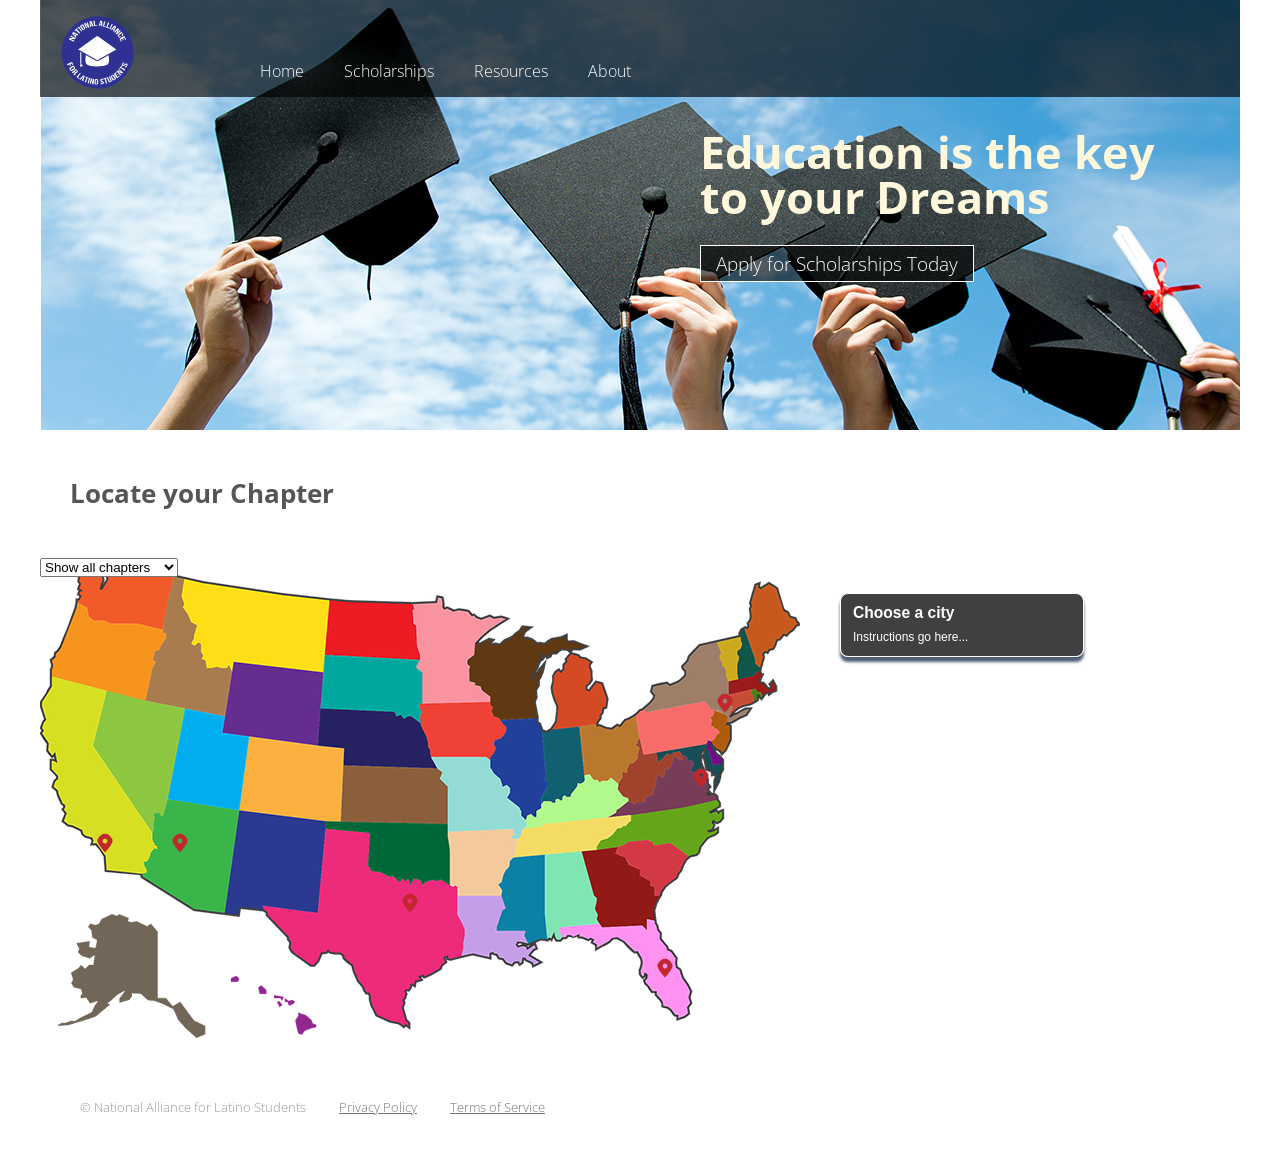
<file: Goncalves_Luana_WIA_The_Project/locate.html>
<!DOCTYPE HTML>
<html>
	<head>
		<meta http-equiv="Content-Type" content="text/html; charset=UTF-8">
		<meta name="viewport" content="width=device-width, initial-scale=1">
		<title>National Alliance for Latino Students</title>
		<link rel="stylesheet" type="text/css" href="css/map.css"/>
		<link rel="stylesheet" type="text/css" media="screen" href="css/main.css"/>
		<script src="includes/jquery-1.10.2.min.js"></script>
		<script src="includes/map.js"></script>
	</head>

	<body>
	<div id="container">
		<header>
			<a class="logo" title="National Alliance for Latino Students" href="index.html"><span>National Alliance for Latino Students</span></a>
			<div class="hero">
				<h1>Education is the key to your Dreams</h1>
				<a class="btn" title="Apply for Scholarships Today" href="#">Apply for Scholarships Today</a>
			</div>
		</header>

		<!-- Main Section -->

		<section>
			<h2> Locate your Chapter</h2>
		</section>

		<div class="map_container">
			<a class="dot" style="top:210px; left:651px;" state="DC" city="dc"></a>
			<a class="dot" style="top:400px;  left:615px;" state="FL" city="orlando"></a>
			<a class="dot" style="top:135px;  left:675px;" state="NY" city="newyorkcity"></a>
			<a class="dot" style="top:275px; left:55px;" state="CA" city="sandiego"></a>
			<a class="dot" style="top:275px; left:130px;" state="AZ" city="phoenix"></a>
			<a class="dot" style="top:335px; left:360px;" state="TX" city="dallas"></a>

			<form id="mapForm" name="mapForm" class="form_state" method="post" action="">
				<select name="state" id="state">
					<option value="DC">District of Columbia</option>
					<option value="FL">Orlando</option>
					<option value="NY">New York City</option>
					<option value="CA">California</option>
					<option value="AZ">Arizona</option>
					<option value="Texas">Dallas</option>
					<option value="ALL" selected="selected">Show all chapters</option>
				</select>
			</form>
			<div class="detail_container">
				<div class="city_detail">
					<h3>Choose a city</h3>

					<p>Instructions go here...</p>
				</div>
			</div>
		</div>

		<div class="city_detail_container">
			<!-- City -->
			<div class="city_detail" id="dc">
				<div class="city_info">
					<h2>Washington, DC</h2>
					<p>Address: <br>2000 Pennslyvania Ave NW, DC 20003</p>
					<p>Phone: 555-555-5555</p>

				</div>
			</div>
			<!-- City -->
			<div class="city_detail" id="orlando">

				<div class="city_info">
					<h2>Orlando</h2>

					<h3>Florida</h3>

					<p>Address: <br>2000 Universal Blvd, Orlando, FL 20003</p>
					<p>Phone: 555-555-5555</p>
				</div>
			</div>

			<!-- City -->
			<div class="city_detail" id="newyorkcity">

				<div class="city_info">
					<h2>New York City</h2>

					<h3>New York</h3>

					<p>Address: <br>2000 Broadway Ave, New York City, NY 10009</p>
					<p>Phone: 555-555-5555</p>
				</div>
			</div>

			<!-- City -->
			<div class="city_detail" id="sandiego">

				<div class="city_info">
					<h2>San Diego</h2>

					<h3>California</h3>

					<p>Address: <br>2000 Pennslyvania Ave NW, San Diego, CA 20003</p>
					<p>Phone: 555-555-5555</p>
				</div>
			</div>

			<!-- City -->
			<div class="city_detail" id="phoenix">

				<div class="city_info">
					<h2>Phoenix</h2>

					<h3>Arizona</h3>

					<p>Address: <br>2000 Pennslyvania Ave NW, Phoenix, AZ 20003</p>
					<p>Phone: 555-555-5555</p>
				</div>
				<div class="clear_both"></div>
			</div>

			<!-- City -->
			<div class="city_detail" id="dallas">
				<div class="city_info">
					<h2>Dallas</h2>
					<h3>Texas</h3>
					<p>Address:<br>2000 Pennslyvania Ave NW, Dallas, TX 20003</p>
					<p>Phone: 555-555-5555</p>
				</div>
				<div class="clear_both"></div>
			</div>

		</div>

		<!-- Navigation -->
		<nav class="menu">
			<ul class="parent">
				<li>
					<a title="Home" href="index.html">Home</a>
				</li>
				<li>
					<a title="Scholarship" href="#">Scholarships</a>
				</li>
				<li>
					<a title="Resources" href="#">Resources</a>
					<ul class="child">
						<li>
							<a title="Stats" href="stats.html">Stats</a>
						</li>
						<li>
							<a title="Tools" href="#">Advocacy Tools</a>
							<ul class="sibling">
								<li>
									<a title="Social Media" href="#">Social Media Tools</a>
								</li>
								<li>
									<a title="Legislator" href="#">Contact Your Legislator</a>
								</li>
							</ul>
						</li>
					</ul>
				</li>
				<li>
					<a title="About" href="#">About</a>
				</li>
			</ul>
		</nav>

		<footer>
			&copy; National Alliance for Latino Students
			<div class="content">
				<a title="Privacy Policy" href="#">Privacy Policy</a>
				<a title="Terms of Service" href="#">Terms of Service</a>
			</div>
		</footer>
	</div>
	</body>
</html>
</file>
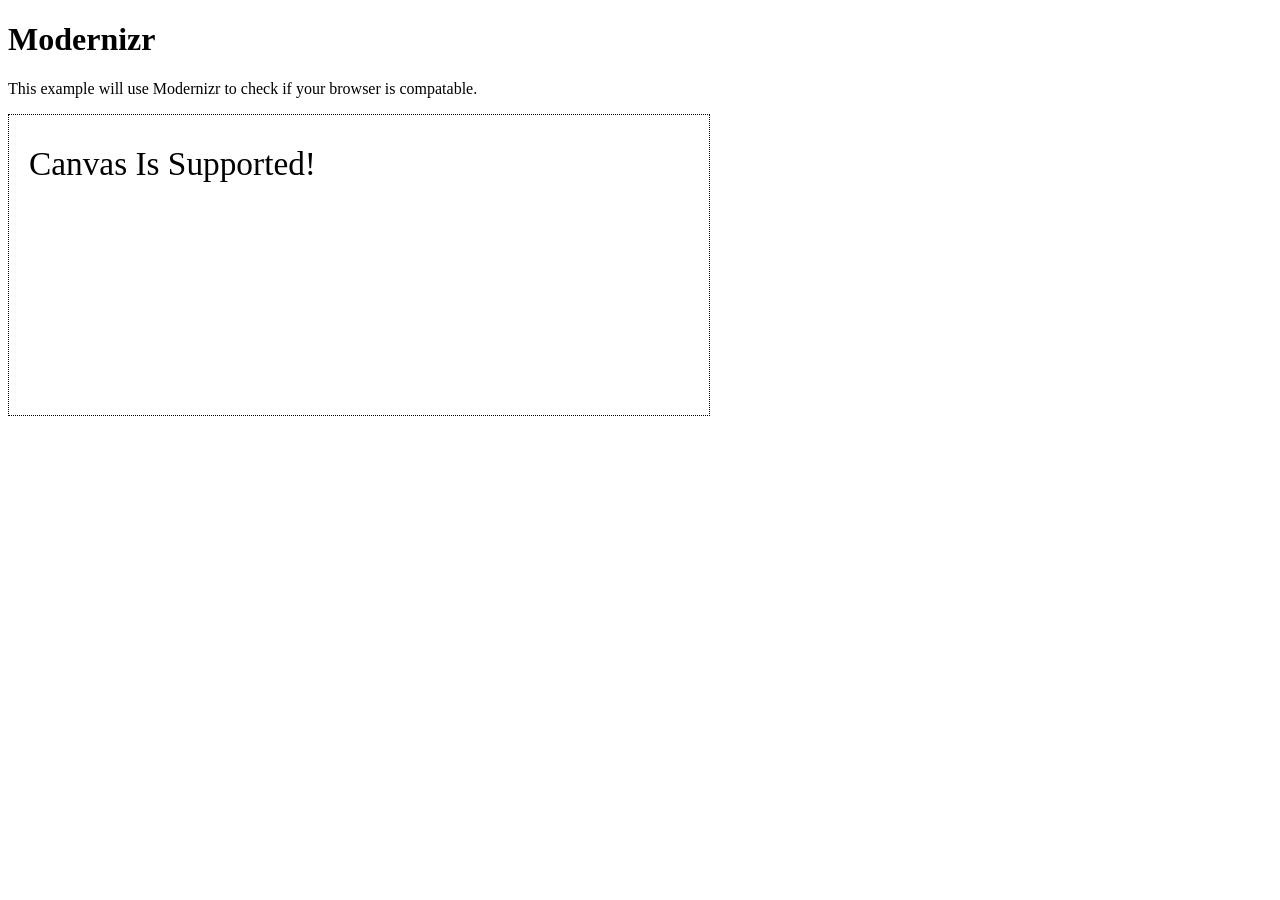
<file: Modernizr1/example1.html>
<!DOCTYPE html>
<html>
	<head>
		<title>Modernizr - Example #1</title>
		<style type="text/css">
			#Canvas1 {
				border: dotted 1px black;
			}
		</style>
		<script src="includes/modernizr.js"></script>
	</head>
	<body>
		<h1>Modernizr</h1>
		<p>This example will use Modernizr to check if your browser is compatable.</p>
		<canvas id="Canvas1" width="700" height="300">Your browser does not support canvas.</canvas>
	
	
	<script src= "js/example1.js"></script>
	
	</body>
</html>
</file>
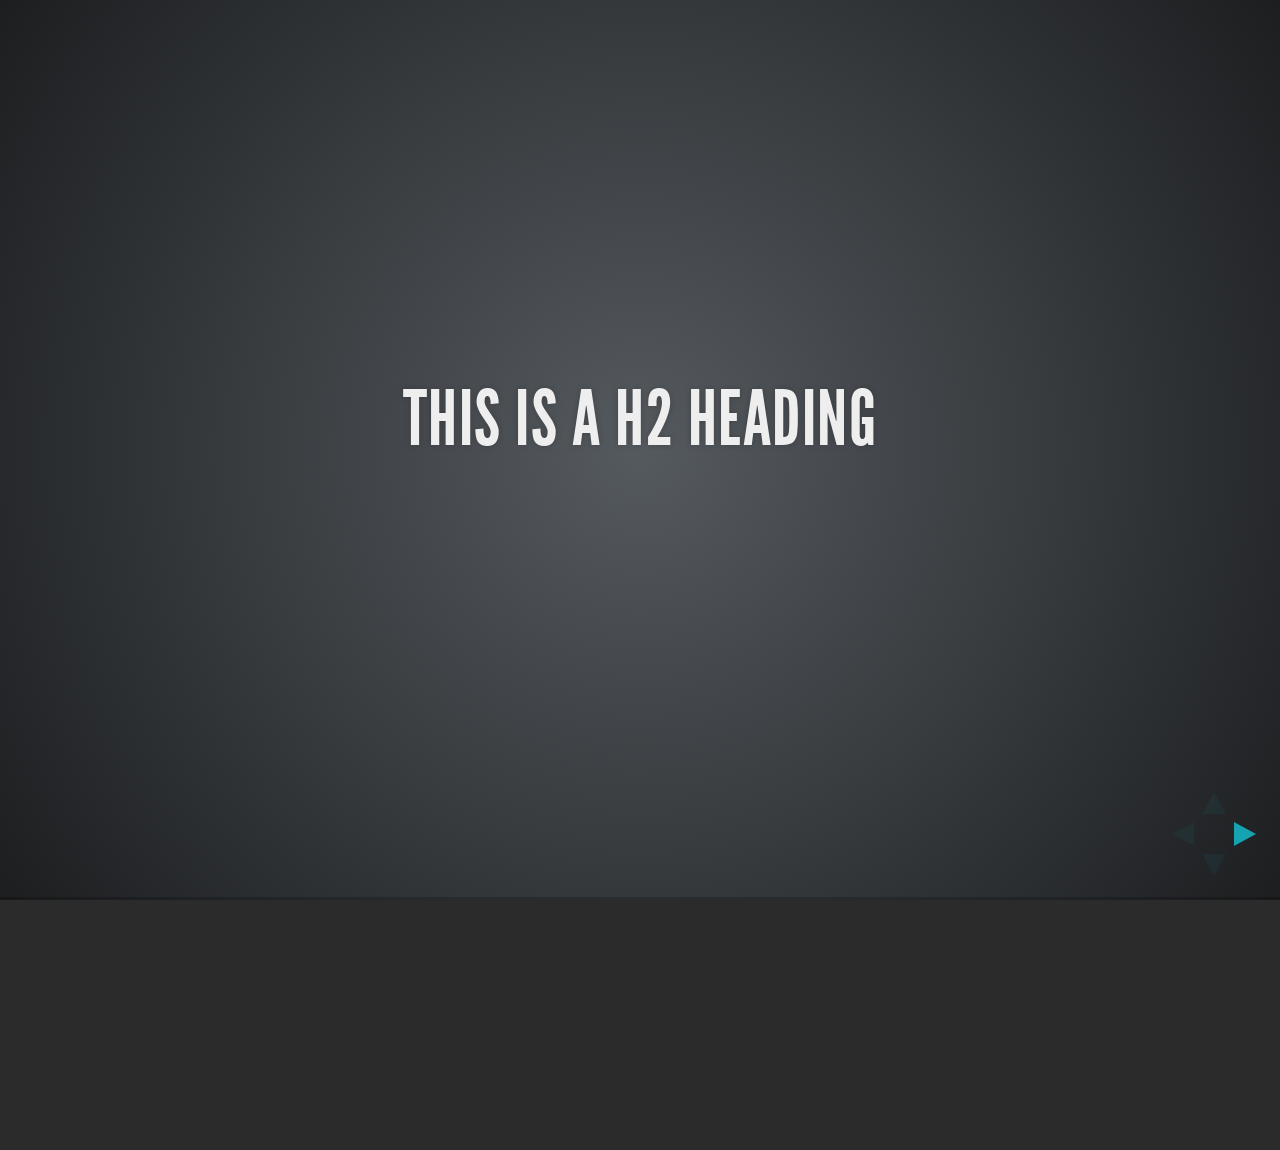
<file: RevealJS/1-beginning.html>
<!doctype html>
<html lang="en">

	<head>
		<meta charset="utf-8">

		<title>reveal.js - The HTML Presentation Framework</title>

		<meta name="description" content="A framework for easily creating beautiful presentations using HTML">
		<meta name="author" content="Hakim El Hattab">

		<meta name="apple-mobile-web-app-capable" content="yes" />
		<meta name="apple-mobile-web-app-status-bar-style" content="black-translucent" />

		<meta name="viewport" content="width=device-width, initial-scale=1.0, maximum-scale=1.0, user-scalable=no">

		<link rel="stylesheet" href="css/reveal.min.css">
		<link rel="stylesheet" href="../Goncalves_Luana_WIA_Presentation/css/theme/default.css" id="theme">

		<!-- For syntax highlighting -->
		<link rel="stylesheet" href="lib/css/styles/sunburst.css">

		<!-- If the query includes 'print-pdf', use the PDF print sheet -->
		<script>
			document.write( '<link rel="stylesheet" href="css/print/' + ( window.location.search.match( /print-pdf/gi ) ? 'pdf' : 'paper' ) + '.css" type="text/css" media="print">' );
		</script>

		<!--[if lt IE 9]>
		<script src="lib/js/html5shiv.js"></script>
		<![endif]-->
	</head>

	<body>

		<div class="reveal">

			<!-- Any section element inside of this container is displayed as a slide -->
			<div class="slides">
				
                <!--<section> go here-->
        		<section>
					<h2>This is a H2 heading</h2>
				</section>
				<section>
					<h1>This is an H1 tag</h1>
					<p>This is a paragraph tag</p>
				</section>

				<!--vertical slide-->
				<section>
					<section>
						<h2>First slide</h2>
					</section>
					<section>
						<h2>Second slide</h2>
					</section>
					<section>
						<h2>Third slide</h2>
					</section>
				</section>
              
    		
                	

			</div>

		</div>

		<script src="lib/js/head.min.js"></script>
		<script src="js/reveal.min.js"></script>

		<script>

			// Full list of configuration options available here:
			// https://github.com/hakimel/reveal.js#configuration
			Reveal.initialize({
				controls: true,
				progress: true,
				history: true,
				center: true,

				theme: Reveal.getQueryHash().theme, // available themes are in /css/theme
				transition: Reveal.getQueryHash().transition || 'default', // default/cube/page/concave/zoom/linear/fade/none

				// Optional libraries used to extend on reveal.js
				dependencies: [
					{ src: 'lib/js/classList.js', condition: function() { return !document.body.classList; } },
					{ src: 'plugin/markdown/marked.js', condition: function() { return !!document.querySelector( '[data-markdown]' ); } },
					{ src: 'plugin/markdown/markdown.js', condition: function() { return !!document.querySelector( '[data-markdown]' ); } },
					{ src: 'plugin/highlight/highlight.js', async: true, callback: function() { hljs.initHighlightingOnLoad(); } },
					{ src: 'plugin/zoom-js/zoom.js', async: true, condition: function() { return !!document.body.classList; } },
					{ src: 'plugin/notes/notes.js', async: true, condition: function() { return !!document.body.classList; } }
					// { src: 'plugin/search/search.js', async: true, condition: function() { return !!document.body.classList; } }
					// { src: 'plugin/remotes/remotes.js', async: true, condition: function() { return !!document.body.classList; } }
				]
			});

		</script>

	</body>
</html>
</file>
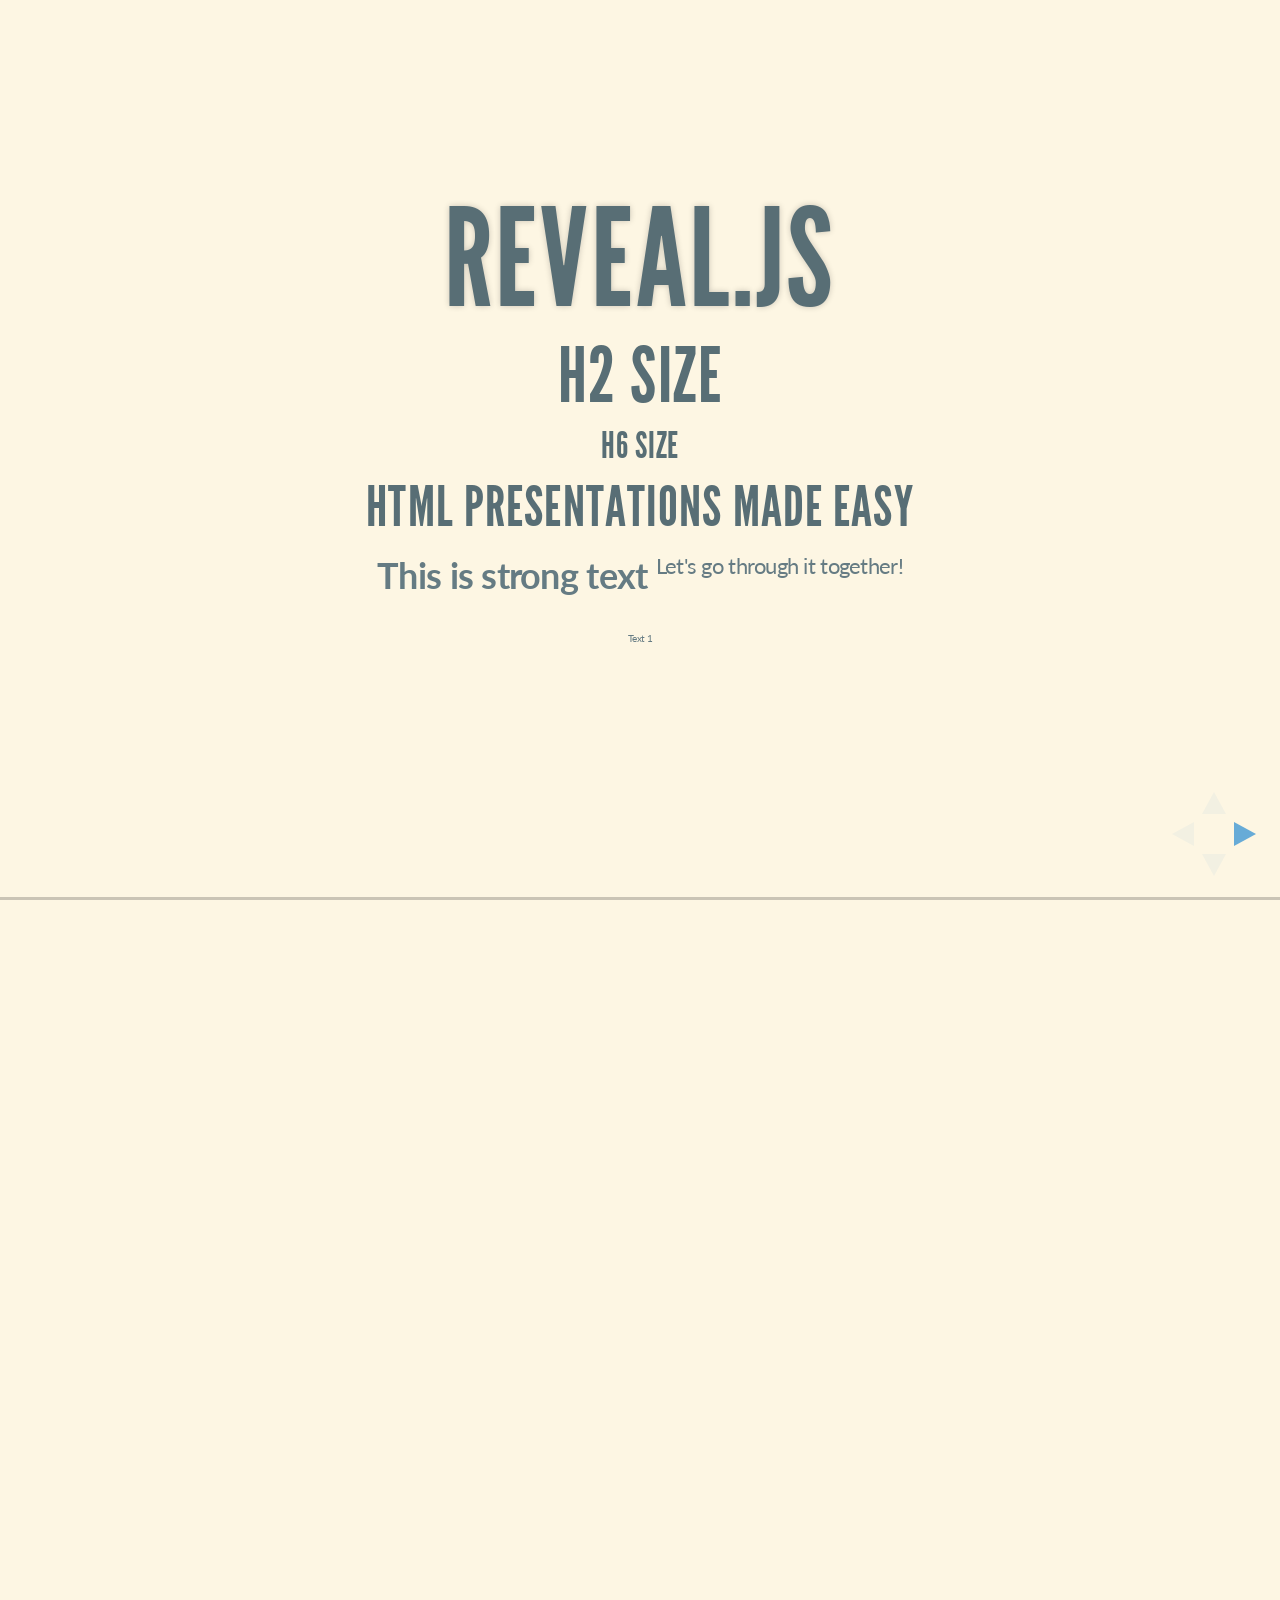
<file: RevealJS/2-ending.html>
<!doctype html>
<html lang="en">

	<head>
		<meta charset="utf-8">

		<title>reveal.js - The HTML Presentation Framework</title>

		<meta name="description" content="A framework for easily creating beautiful presentations using HTML">
		<meta name="author" content="Hakim El Hattab">

		<meta name="apple-mobile-web-app-capable" content="yes" />
		<meta name="apple-mobile-web-app-status-bar-style" content="black-translucent" />

		<meta name="viewport" content="width=device-width, initial-scale=1.0, maximum-scale=1.0, user-scalable=no">

		<link rel="stylesheet" href="css/reveal.min.css">
		<link rel="stylesheet" href="../Goncalves_Luana_WIA_Presentation/css/theme/default.css" id="theme">

		<!-- For syntax highlighting -->
		<link rel="stylesheet" href="lib/css/styles/tomorrow.css">

		<!-- If the query includes 'print-pdf', use the PDF print sheet -->
		<script>
			document.write( '<link rel="stylesheet" href="css/print/' + ( window.location.search.match( /print-pdf/gi ) ? 'pdf' : 'paper' ) + '.css" type="text/css" media="print">' );
		</script>

		<!--[if lt IE 9]>
		<script src="lib/js/html5shiv.js"></script>
		<![endif]-->
	</head>

	<body>

		<div class="reveal">

			<!-- Any section element inside of this container is displayed as a slide -->
			<div class="slides">
				<section>
					<h1>Reveal.js</h1>
                    <h2> h2 size</h2>
                    <h6> h6 size</h6>
					<h3>HTML Presentations Made Easy</h3>
					<p>
						<strong> This is strong text</strong>
                        <small>Let's go through it together!</small>
					</p>
                    <font size="1"> Text 1</font>
				</section>
				
                <section>
                	<section>
                    	<h2> Vertical Slides</h2>
                        <p>Slides can be nested inside other slides</p>
                        <p>Press DOWN!</p>
                    
                    </section>
                    <section>
                    	<h2> 2nd Slide</h2>
                        <p>Press UP or DOWN!</p>
                    
                    </section>
                    <section>
                    	<h2> 3rd Slide</h2>
                        <p>Press UP!</p>
                    
                    </section>
                
                </section>
                
                <section>
                	<h2>Unordered list</h2>
                    <ul>
                    	<li>No order here</li>
                        <li>2nd thing</li>
                        <li>3rd Thing</li>
                    </ul>
                
                </section>
                <section>
                	<h2>Ordered list</h2>
                    <ol>
                    	<li>No order here</li>
                        <li>2nd thing</li>
                        <li>3rd Thing</li>
                    </ol>
                
                </section>
                 <section>
                	<h2>Transtitions</h2>
                  
                    	<p>
                        	cube, default, page, concave, zoom, linear, fade, none
                        	
                        </p>
                        <a href="?transition=zoom#/4">Page</a>
                        
                    
                
                </section>
                 <section>
                	<h2>Theme</h2>
                  
                    	<p>
                        	Look in your CSS folder
                        	
                        </p>
                        <a href="?theme=sky#/5">Sky Theme</a>
                        
                    
                
                </section>
                
                
                 <section>
                	<h2>Links</h2>
                  	<h3>Internal Links</h3>
                    <a href ="#/2">Jump to 3rd slide with a # 2</a>
                    <br>
                    <a href ="#/1/2">Jump to Vertical slide Down in the 3rd slide set</a>
                    
                        <br>
                        <h3>External Links</h3>
                    
                    <a href="http://google.com" target="_blank"> Go to google</a>
                
                </section>
               
               <section>
                	<section data-background="#007777">
                    <h2>Backgrounds</h2>
                    <p> Background color</p>
                    
                  	</section>
                    
                    <section data-background="images/modern.jpg">
                    <h2>Backgrounds</h2>
                    <p> Background image</p>
                    
                  	</section>
                    <section data-background="images/modern.jpg" data-background-repeat="repeat" data-background-size="200px">
                    <h2>Backgrounds</h2>
                    <p> Background image</p>
                    
                  	</section>
                    
                       <section data-background="#4d7e65" data-background-transition="slide">
                        <h2>Backgrounds</h2>
                        <p> Background transitions</p>
                    
                  	</section>
                    
                    
                
                </section>
                
                <section>
                		<h2> Fragments</h2>
                        
                        <ol>
                        	<li class="fragment"> Some code go here</li>
                            <li class="fragment"> Different code</li>
                        	<li class="fragment"> More Code</li>
                        </ol>
                
                </section>
                
             <section>
                		<h2> Fragment Styles</h2>
                        
                        <ol>
                        	<li class="fragment grow"> grow</li>
                            <li class="fragment shrink"> Shrink</li>
                        	<li class="fragment roll-in"> roll in</li>
                            <li class="fragment fade-out"> fade out</li>
                            <li class="fragment highlight-red"> Red</li>
                            <li class="fragment highlight-blue">blue</li>
                            
                            
                        </ol>
                
                </section>
                
                <section>
                		<h2>Code View</h2>
                        <pre><code>
&lt;!DOCTYPE html PUBLIC &quot;-//W3C//DTD XHTML 1.0 Transitional//EN&quot; &quot;http://www.w3.org/TR/xhtml1/DTD/xhtml1-transitional.dtd&quot;&gt;
&lt;html xmlns=&quot;http://www.w3.org/1999/xhtml&quot;&gt;
&lt;head&gt;
&lt;meta http-equiv=&quot;Content-Type&quot; content=&quot;text/html; charset=UTF-8&quot; /&gt;
&lt;!-- TemplateBeginEditable name=&quot;doctitle&quot; --&gt;
&lt;title&gt;Untitled Document&lt;/title&gt;
&lt;!-- TemplateEndEditable --&gt;
&lt;!-- TemplateBeginEditable name=&quot;head&quot; --&gt;
&lt;!-- TemplateEndEditable --&gt;
&lt;/head&gt;

&lt;body&gt;
&lt;/body&gt;
&lt;/html&gt;
                      
                        
                        </code>
                        </pre>
                        
                
                </section>
                	

			</div>

		</div>

		<script src="lib/js/head.min.js"></script>
		<script src="js/reveal.min.js"></script>

		<script>

			// Full list of configuration options available here:
			// https://github.com/hakimel/reveal.js#configuration
			Reveal.initialize({
				controls: true,
				progress: true,
				history: true,
				center: true,

				theme: Reveal.getQueryHash().theme || 'solarized', // available themes are in /css/theme
				transition: Reveal.getQueryHash().transition || 'default', // default/cube/page/concave/zoom/linear/fade/none

				// Optional libraries used to extend on reveal.js
				dependencies: [
					{ src: 'lib/js/classList.js', condition: function() { return !document.body.classList; } },
					{ src: 'plugin/markdown/marked.js', condition: function() { return !!document.querySelector( '[data-markdown]' ); } },
					{ src: 'plugin/markdown/markdown.js', condition: function() { return !!document.querySelector( '[data-markdown]' ); } },
					{ src: 'plugin/highlight/highlight.js', async: true, callback: function() { hljs.initHighlightingOnLoad(); } },
					{ src: 'plugin/zoom-js/zoom.js', async: true, condition: function() { return !!document.body.classList; } },
					{ src: 'plugin/notes/notes.js', async: true, condition: function() { return !!document.body.classList; } }
					// { src: 'plugin/search/search.js', async: true, condition: function() { return !!document.body.classList; } }
					// { src: 'plugin/remotes/remotes.js', async: true, condition: function() { return !!document.body.classList; } }
				]
			});

		</script>

	</body>
</html>
</file>
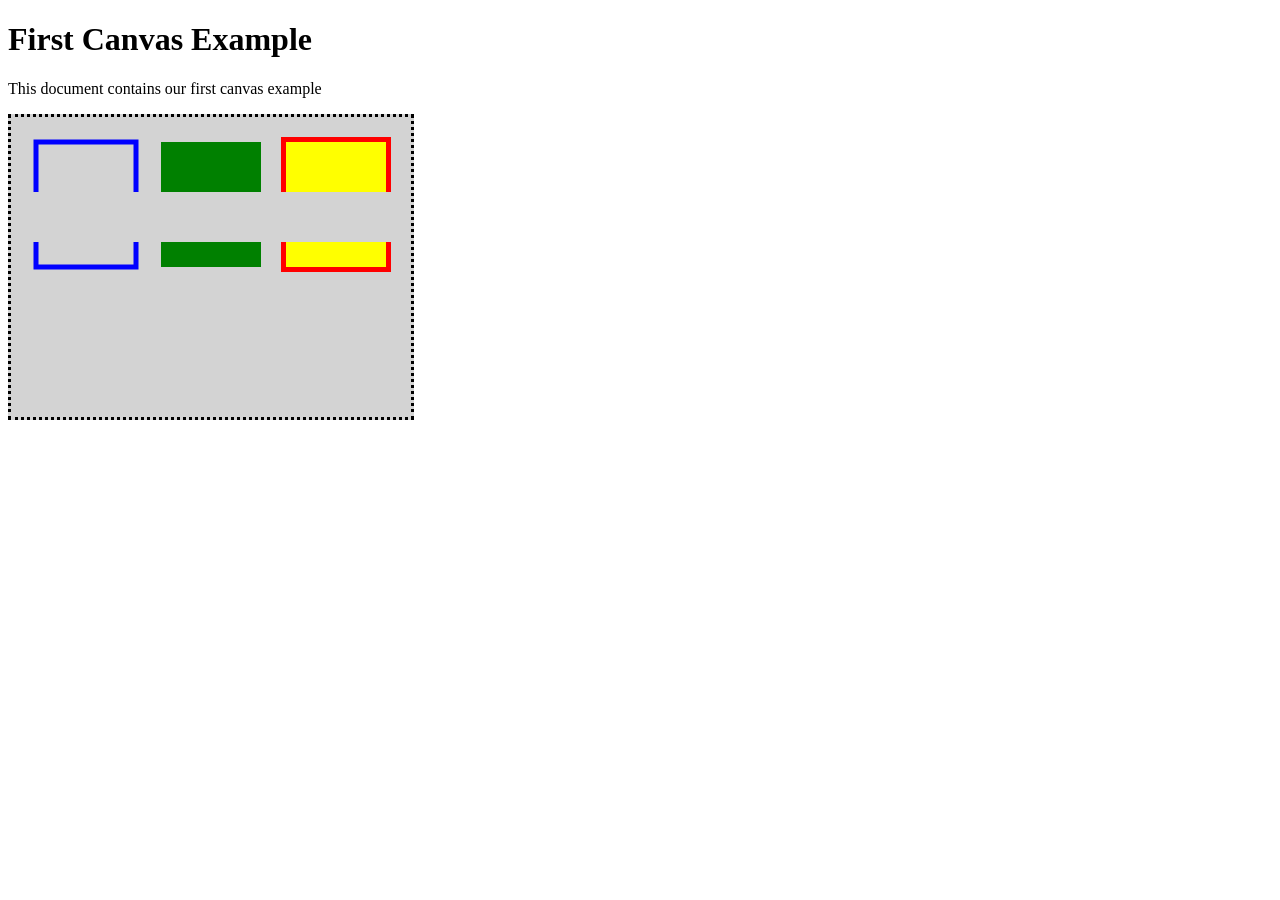
<file: HTML5 Canvas/1-Starting/1-First Canvas Document.html>
<!DOCTYPE html>
<html>
	<head>
		<title>Our First Canvas</title>

		<style type="text/css">
			#Canvas1{
				border: dotted 3px black;
				background-color: lightgray;
			}
		</style>

		<script>

			window.onload= function(){
				var theCanvas = document.getElementById("Canvas1");
				//theCanvas.width = 150;
				//theCanvas.height = 150;

				if(theCanvas){
					//Get context
					var ctx = theCanvas.getContext("2d");
					if(ctx){
						//Draw here

						//Draw a stroked Rectangle

						ctx.strokeStyle = "blue";
						ctx.lineWidth =5;

						//Draw the rectangle
						//strokeRect(posX, posY, Width, Height)
						ctx.strokeRect(25,25, 100, 125);

						//Filled REctangle
						//Set the fill style

						ctx.fillStyle = "green";
						ctx.fillRect(150, 25,  100, 125);

						// Draw a filled and stroked rectangle
						ctx.strokeStyle = "red";
						ctx.fillStyle = "yellow";
						ctx.lineWidth = 10;

						//Draw the rectangle

						ctx.strokeRect(275, 25, 100, 125);
						ctx.fillRect(275,25,100,125);

						//Clearing a rectangle

						ctx.clearRect(15,75,450, 50)

					}
				}
			}
		</script>
	</head>
	<body>
		<h1>First Canvas Example</h1>
		<p>This document contains our first canvas example</p>

	<canvas id="Canvas1" width="400" height="300">
		Your browser does not support canvas.
	</canvas>
	</body>
</html>
</file>
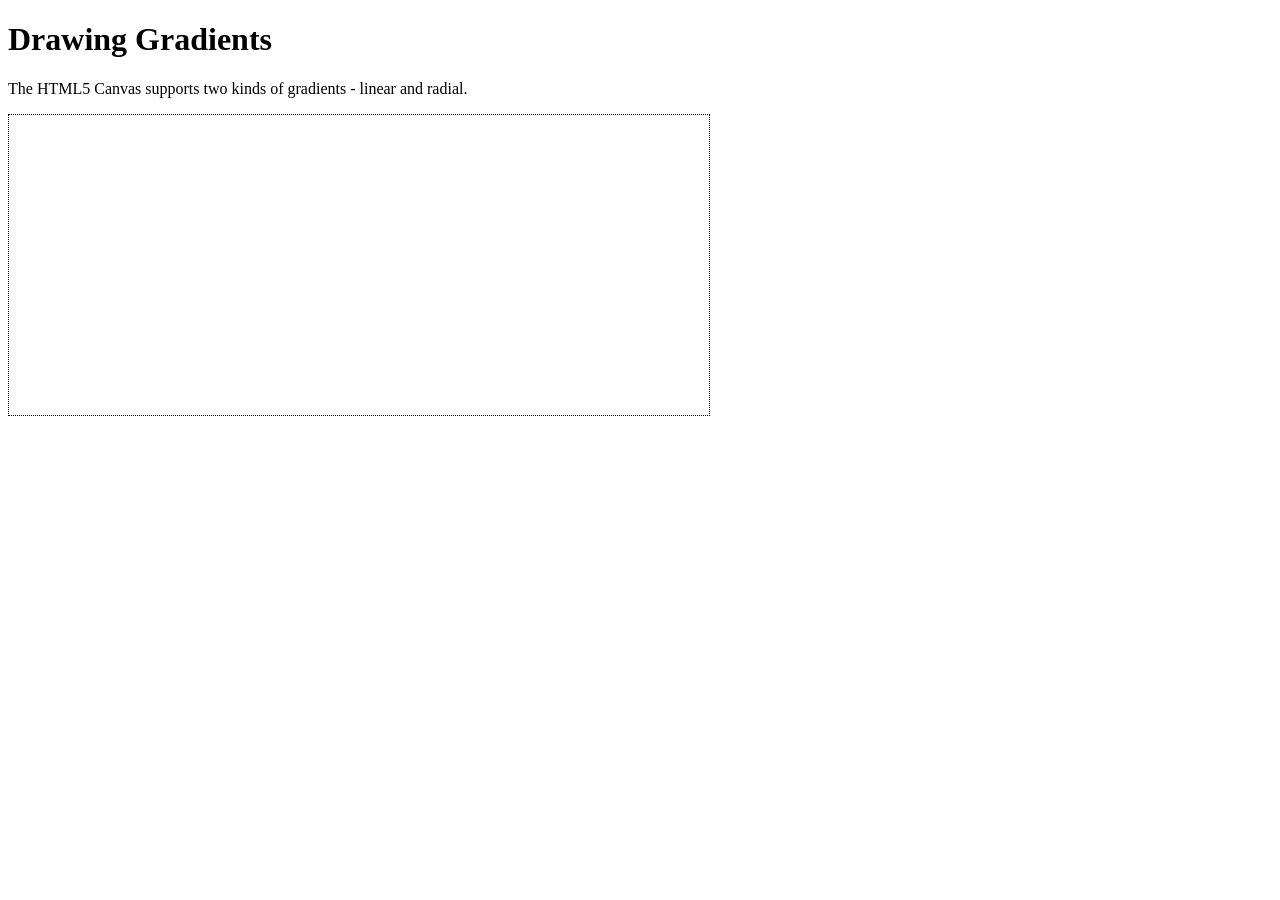
<file: HTML5 Canvas/1-Starting/10-Gradients.htm>
<!DOCTYPE html>
<html>
	<head>
		<title>Drawing Gradients</title>
		<style type="text/css">
			#Canvas1 {
				border: dotted 1px black;
			}
		</style>

	</head>
	<body>
		<h1>Drawing Gradients</h1>
		<p>The HTML5 Canvas supports two kinds of gradients - linear and radial.</p>
		<canvas id="Canvas1" width="700" height="300">Your browser does not support canvas.</canvas>
		
		<script src= "js/Gradients.js"></script>
		
	</body>
</html>
</file>
<file: Ex_Files_Jq_BarChrt/Exercise Files/Final Project/includes/chart.css>
/* CSS Document                             */
/* Written by Chris Converse for lynda.com  */

@charset "UTF-8";

body { font-family: Arial; font-size: 12px; }

.chart-container { width: 500px; border: 1px solid #888; }

.chart-title { background-color: #888; padding: 5px 0px 10px 15px; margin: 0px; }
.chart-title h2 { margin: 0px; color: #fff; font-family: Georgia; }
.chart-title p { margin: 0px; color: #222; }

.chart-content { height: 340px; position: relative; overflow: hidden; margin: 5px 0px 0px 0px; }

.chart-y-axis { width: 50px; height: 300px; position: absolute; top: 0px; left: 0px; }
.chart-y-axis p { margin: 0px 0px 0px 10px; padding: 0px 0px 0px 5px; width: 35px; position: absolute; border-bottom: 1px solid #ccc; }

.chart-x-axis { height: 50px; position: absolute; top: 300px; left: 50px; }
.chart-x-axis p { position: absolute; top: 0px; width: 100px; color: #888; text-align: center; }
.chart-area {
	width: 600px;
	height: 300px;
	position: absolute;
	top: 0px;
	left: 50px;
	background: #fff url(../images/background.jpg) no-repeat 0px 0px;
}

.chart-area .chart-bar {
	position: absolute;
	bottom: 0px;
	width: 50px;
	height: 0px;
	-webkit-border-top-left-radius: 10px;
	-webkit-border-top-right-radius: 10px;
	-moz-border-radius-topleft: 10px;
	-moz-border-radius-topright: 10px;
	border-top-left-radius: 10px;
	border-top-right-radius: 10px;
	background-repeat: no-repeat;
	background-position: 50% bottom;
}

.chart-area .chart-bar.sporting    { background-color: rgba(12,38,32,.6); background-image: url(../images/icon_sporting.png); }
.chart-area .chart-bar.hoursewares { background-color: rgba(65,12,137,.6); background-image: url(../images/icon_housewares.png); }
.chart-area .chart-bar.shipping    { background-color: rgba(4,11,83,.6); background-image: url(../images/icon_shipping.png); }
.chart-area .chart-bar.clothing    { background-color: rgba(140,6,6,.6); background-image: url(../images/icon_clothing.png); }
.chart-area .chart-bar.jewelry     { background-color: rgba(144,8,152,.6); background-image: url(../images/icon_jewelry.png); }

.chart-area .chart-bar p { margin: 5px 0px 0px 0px; text-align: center; color: #fff; display: none; }
</file>
<file: Ex_Files_Jq_BarChrt/Exercise Files/Final Project/includes/chart_ie.css>
/* CSS Document                             */
/* Written by Chris Converse for lynda.com  */

@charset "UTF-8";

body { font-family: Arial; font-size: 12px; }

/* Option 1 */

.chart-area .chart-bar { background-repeat: repeat; }
.chart-area .chart-bar.sporting    { background-color: none; background-image: url(../images/ie_transparency.png); }
.chart-area .chart-bar.hoursewares { background-color: none; background-image: url(../images/ie_transparency.png); }
.chart-area .chart-bar.shipping    { background-color: none; background-image: url(../images/ie_transparency.png); }
.chart-area .chart-bar.clothing    { background-color: none; background-image: url(../images/ie_transparency.png); }
.chart-area .chart-bar.jewelry     { background-color: none; background-image: url(../images/ie_transparency.png); }

/* Option 2 */


/*
.chart-area .chart-bar.sporting    { background-color: #12473d; }
.chart-area .chart-bar.hoursewares { background-color: #12473d; }
.chart-area .chart-bar.shipping    { background-color: #12473d; }
.chart-area .chart-bar.clothing    { background-color: #12473d; }
.chart-area .chart-bar.jewelry     { background-color: #12473d; }
*/
</file>
<file: Ex_Files_JQ_maps/Exercise Files/Final Project/includes/interactive_map.css>
@charset "UTF-8";

/* CSS Document                  */
/* Written by Chris Converse     */
/* for Lynda.com                 */

.grey {color: #aaa;}

/*  City Info   */
.city_detail_container { display: none; }
.city_detail_container .city_detail { width: 300px; border: 1px solid #ccc; }


/*  Interactive Map Container */
.map_container {
	background-image: url(../images/template/map.jpg);
	background-repeat: no-repeat;
	background-position: 0px 0px;
	height: 325px;
	width: 760px;
	position: relative;
	color: #fff;
	font-family: Arial;
	font-size: 12px;
	float: right;
	margin: 0px 0px 0px 20px;
}

.map_container .clear_both { clear: both; line-height: 1px; }

.map_container .city_info h2 {
	margin: 0px 0px 0px 0px;
	font-size: 18px;
	font-weight: bold;
}
.map_container .city_info h3 {
	margin: 0px 0px 12px 0px;
	font-size: 12px;
	text-transform: uppercase;
	letter-spacing: 4px;
	color: #2c3748;
}
.map_container p { margin: 0px 0px 12px 0px; }

.map_container a, a:visited { color: #AA0000; margin: 0px 10px 0px 0px; }
.map_container a.dot {
	background-image: url(../images/template/dots.png);
	background-repeat: no-repeat;
	background-position: 0px 0px;
	height: 20px;
	width: 20px;
	display: block;
	position: absolute;
	cursor: pointer;
}
.map_container a.dot.selected {
	background-position: 0px -40px;
}
.map_container a.dot:hover {
	background-position: 0px -20px;
}
.map_container .form_continent {
	position: absolute;
	top: 265px;
	left: 30px;
}
.map_container .detail_container {
	position: absolute;
	top: 35px;
	left: 480px;
	width: 240px;
	height: 260px;
}
.map_container .city_detail {
	position: absolute;
	top: 0px;
	width: 230px;
	padding: 10px 0px 0px 12px;
	border-left: 1px solid #a9b5c8;
	border-top: 1px solid #a9b5c8;
	border-radius: 10px;
	-webkit-border-radius: 10px;
	-moz-border-radius: 10px;
}

.map_container .city_detail .city_photo {
	float: left;
	margin: 0px 15px 0px 0px;
	border: 1px solid #fff;
	border-radius: 8px;
	box-shadow: 0px 5px 3px #4e5d74;
	-webkit-box-shadow: 0px 5px 3px #4e5d74;
	-moz-box-shadow: 0px 5px 3px #4e5d74;
	-webkit-border-radius: 8px;
}
.map_container .city_detail .city_info {
	width: 130px;
	float: left;
}
</file>
<file: Ex_Files_JQ_maps/Exercise Files/myInteractiveMap/includes/map.css>
.grey {
    color: #aaa;
}

/*  City Info   */
.city_detail_container {
    display: none;
}

.city_detail_container .city_detail {
    width: 300px;
    border: 1px solid #ccc;
}

.map_container {
    background: url(../images/template/map.jpg) no-repeat 0px 0px;
    height: 325px;
    width: 760px;
    position: relative;
    color: #fff;
    font-family: Arial;
    font-size: 12px;
    float: right;
    margin: 0 0 0 20px;

}

.map_container a.dot {
    background: url(../images/template/dots.png) no-repeat 0 0;
    height: 20px;
    width: 20px;
    display: block;
    cursor: pointer;
    position: absolute;
}

.map_container a.dot:hover {
    background-position: 0 -20px;
}

.map_container a.dot.selected {
    background-position: 0 -40px;
}

.map_container .form_continent {
    position: absolute;
    top: 265px;
    left: 30px;
}

.map_container .clear_both {
    clear: both;
    line-height: 1px;
}

.map_container .city_info h2 {
    margin: 0px 0px 0px 0px;
    font-size: 18px;
    font-weight: bold;
}

.map_container .city_info h3 {
    margin: 0px 0px 12px 0px;
    font-size: 12px;
    text-transform: uppercase;
    letter-spacing: 4px;
    color: #2c3748;
}

.map_container p {
    margin: 0px 0px 12px 0px;
}

.map_container a, a:visited {
    color: #AA0000;
    margin: 0px 10px 0px 0px;
}

.map_container .detail_container {
    position: absolute;
    top: 35px;
    left: 480px;
    width: 240px;
    height: 260px;
}

.map_container .city_detail {
    position: absolute;
    top: 0px;
    width: 230px;
    padding: 10px 0px 0px 12px;
    border-left: 1px solid #a9b5c8;
    border-top: 1px solid #a9b5c8;
    border-radius: 10px;
    -webkit-border-radius: 10px;
    -moz-border-radius: 10px;
}

.map_container .city_detail .city_photo {
    float: left;
    margin: 0px 15px 0px 0px;
    border: 1px solid #fff;
    border-radius: 8px;
    box-shadow: 0px 5px 3px #4e5d74;
    -webkit-box-shadow: 0px 5px 3px #4e5d74;
    -moz-box-shadow: 0px 5px 3px #4e5d74;
    -webkit-border-radius: 8px;
}

.map_container .city_detail .city_info {
    width: 130px;
    float: left;
}
</file>
<file: Goncalves_Luana_WIA_Presentation/css/theme/moon.css>
@import url(https://fonts.googleapis.com/css?family=Lato:400,700,400italic,700italic);
/**
 * Solarized Dark theme for reveal.js.
 * Author: Achim Staebler
 */
@font-face {
  font-family: 'League Gothic';
  src: url("../../lib/font/league_gothic-webfont.eot");
  src: url("../../lib/font/league_gothic-webfont.eot?#iefix") format("embedded-opentype"), url("../../lib/font/league_gothic-webfont.woff") format("woff"), url("../../lib/font/league_gothic-webfont.ttf") format("truetype"), url("../../lib/font/league_gothic-webfont.svg#LeagueGothicRegular") format("svg");
  font-weight: normal;
  font-style: normal; }

/**
 * Solarized colors by Ethan Schoonover
 */
html * {
  color-profile: sRGB;
  rendering-intent: auto; }

/*********************************************
 * GLOBAL STYLES
 *********************************************/
body {
  background: #002b36;
  background-color: #002b36; }

.reveal {
  font-family: "Lato", sans-serif;
  font-size: 36px;
  font-weight: 200;
  letter-spacing: -0.02em;
  color: #93a1a1; }

::selection {
  color: white;
  background: #d33682;
  text-shadow: none; }

/*********************************************
 * HEADERS
 *********************************************/
.reveal h1,
.reveal h2,
.reveal h3,
.reveal h4,
.reveal h5,
.reveal h6 {
  margin: 0 0 20px 0;
  color: #eee8d5;
  font-family: "League Gothic", Impact, sans-serif;
  line-height: 0.9em;
  letter-spacing: 0.02em;
  text-transform: uppercase;
  text-shadow: none; }

.reveal h1 {
  text-shadow: 0px 0px 6px rgba(0, 0, 0, 0.2); }

/*********************************************
 * LINKS
 *********************************************/
.reveal a:not(.image) {
  color: #268bd2;
  text-decoration: none;
  -webkit-transition: color .15s ease;
  -moz-transition: color .15s ease;
  -ms-transition: color .15s ease;
  -o-transition: color .15s ease;
  transition: color .15s ease; }

.reveal a:not(.image):hover {
  color: #78b9e6;
  text-shadow: none;
  border: none; }

.reveal .roll span:after {
  color: #fff;
  background: #1a6091; }

/*********************************************
 * IMAGES
 *********************************************/
.reveal section img {
  margin: 15px 0px;
  background: rgba(255, 255, 255, 0.12);
  border: 4px solid #93a1a1;
  box-shadow: 0 0 10px rgba(0, 0, 0, 0.15);
  -webkit-transition: all .2s linear;
  -moz-transition: all .2s linear;
  -ms-transition: all .2s linear;
  -o-transition: all .2s linear;
  transition: all .2s linear; }

.reveal a:hover img {
  background: rgba(255, 255, 255, 0.2);
  border-color: #268bd2;
  box-shadow: 0 0 20px rgba(0, 0, 0, 0.55); }

/*********************************************
 * NAVIGATION CONTROLS
 *********************************************/
.reveal .controls div.navigate-left,
.reveal .controls div.navigate-left.enabled {
  border-right-color: #268bd2; }

.reveal .controls div.navigate-right,
.reveal .controls div.navigate-right.enabled {
  border-left-color: #268bd2; }

.reveal .controls div.navigate-up,
.reveal .controls div.navigate-up.enabled {
  border-bottom-color: #268bd2; }

.reveal .controls div.navigate-down,
.reveal .controls div.navigate-down.enabled {
  border-top-color: #268bd2; }

.reveal .controls div.navigate-left.enabled:hover {
  border-right-color: #78b9e6; }

.reveal .controls div.navigate-right.enabled:hover {
  border-left-color: #78b9e6; }

.reveal .controls div.navigate-up.enabled:hover {
  border-bottom-color: #78b9e6; }

.reveal .controls div.navigate-down.enabled:hover {
  border-top-color: #78b9e6; }

/*********************************************
 * PROGRESS BAR
 *********************************************/
.reveal .progress {
  background: rgba(0, 0, 0, 0.2); }

.reveal .progress span {
  background: #268bd2;
  -webkit-transition: width 800ms cubic-bezier(0.26, 0.86, 0.44, 0.985);
  -moz-transition: width 800ms cubic-bezier(0.26, 0.86, 0.44, 0.985);
  -ms-transition: width 800ms cubic-bezier(0.26, 0.86, 0.44, 0.985);
  -o-transition: width 800ms cubic-bezier(0.26, 0.86, 0.44, 0.985);
  transition: width 800ms cubic-bezier(0.26, 0.86, 0.44, 0.985); }
</file>
<file: Goncalves_Luana_WIA_Presentation/lib/css/styles/solarized_dark.css>
/*

Orginal Style from ethanschoonover.com/solarized (c) Jeremy Hull <sourdrums@gmail.com>

*/

pre code {
  display: block; padding: 0.5em;
  background: #002b36; color: #839496;
}

pre .comment,
pre .template_comment,
pre .diff .header,
pre .doctype,
pre .pi,
pre .lisp .string,
pre .javadoc {
  color: #586e75;
  font-style: italic;
}

pre .keyword,
pre .winutils,
pre .method,
pre .addition,
pre .css .tag,
pre .request,
pre .status,
pre .nginx .title {
  color: #859900;
}

pre .number,
pre .command,
pre .string,
pre .tag .value,
pre .rules .value,
pre .phpdoc,
pre .tex .formula,
pre .regexp,
pre .hexcolor {
  color: #2aa198;
}

pre .title,
pre .localvars,
pre .chunk,
pre .decorator,
pre .built_in,
pre .identifier,
pre .vhdl .literal,
pre .id,
pre .css .function {
  color: #268bd2;
}

pre .attribute,
pre .variable,
pre .lisp .body,
pre .smalltalk .number,
pre .constant,
pre .class .title,
pre .parent,
pre .haskell .type {
  color: #b58900;
}

pre .preprocessor,
pre .preprocessor .keyword,
pre .pragma,
pre .shebang,
pre .symbol,
pre .symbol .string,
pre .diff .change,
pre .special,
pre .attr_selector,
pre .important,
pre .subst,
pre .cdata,
pre .clojure .title,
pre .css .pseudo {
  color: #cb4b16;
}

pre .deletion {
  color: #dc322f;
}

pre .tex .formula {
  background: #073642;
}
</file>
<file: Goncalves_Luana_WIA_The_Project/css/map.css>
.grey {
    color: #aaa;
}

header {
    margin-bottom: 50px;
}

/*  City Info   */
.city_detail_container {
    display: none;
}

.city_detail_container .city_detail {
    width: 300px;
    border: 1px solid #ccc;
}

.map_container {
    background: url(../images/maps-812736_1280.png) no-repeat 0px 0px;
    min-height: 500px;
    width: 100%;
    position: relative;
    color: #fff;
    font-family: Arial;
    font-size: 12px;
    margin: 50px 0 0 0;
}

.map_container a.dot {
    background: url(../images/pinoint.svg) no-repeat 0 0;
    height: 20px;
    width: 20px;
    display: block;
    cursor: pointer;
    position: absolute;
}



.city_info h2 {
    margin: 0px 0px 0px 0px;
    font-size: 18px;
    font-weight: bold;
}

.city_info h3 {
    margin: 0 0 12px 0;
    font-size: 12px;
    text-transform: uppercase;
    letter-spacing: 4px;
    color: #007Eff;
}

.map_container p {
    margin: 0px 0px 12px 0px;
}


.detail_container {
    position: absolute;
    top: 35px;
    left: 800px;
    width: 240px;
    height: 260px;
}

.map_container .city_detail {
    position: absolute;
    top: 0px;
    width: 230px;
    padding: 10px 0px 0px 12px;
    border-left: 1px solid #a9b5c8;
    border-top: 1px solid #a9b5c8;
    border-radius: 10px;
    -webkit-border-radius: 10px;
    -moz-border-radius: 10px;
    background-color: rgba(0,0,0,.75);
}

.map_container .city_detail {
    float: left;
    margin: 0px 15px 0px 0px;
    border: 1px solid #fff;
    border-radius: 8px;
    box-shadow: 0px 5px 3px #4e5d74;
    -webkit-box-shadow: 0px 5px 3px #4e5d74;
    -moz-box-shadow: 0px 5px 3px #4e5d74;
    -webkit-border-radius: 8px;
}

.city_detail .city_info {
    width: 130px;
    float: left;
}
</file>
<file: Goncalves_Luana_WIA_The_Project/css/main.css>
@import url(https://fonts.googleapis.com/css?family=Open+Sans:400,300,300italic,700,700italic);

body {
    font-family: 'Open Sans', sans-serif;
    font-size: 16px;
    font-weight: 300;
    color: #555;
    margin:0;
    padding: 0;
}

#container {
    max-width: 1200px;
    margin: 0 auto;
    position: relative;
}

/* Test */

h1 {
    margin: 0 0 1em 0;
    font-size: 2.8em;
    font-weight: 700;
}

h2 {
    margin: 0 0 .5em 0;
    font-size: 1.6em;
    font-weight: 700;
    line-height: 1.1em;
}

h3 {
    margin: 0 0 .5em 0;
    font-size: 1.3em;
    font-weight: 700;
}

h4 {
    margin: 0 0 1.5em 0;
    font-size: 1em;
    font-weight: 700;
}

p {
    margin: 0 0 1em 0;
}

a {
    color: #007Eff;
}

a:visited {
    color: #65b1ff;
}

a.btn {
    font-size: 1.2em;
    text-decoration: none;
    color: #fff;
    border: 1px solid #fff;
    padding: 4px 15px;
    background-color: rgba(0,0,0,.60);
    transition: background-color .5s;

}

a.btn:hover {
    background-color: rgba(0,0,0,.9);
}

/* Header */

header {
    height: 430px;
    background: #062940 url(../images/1200.jpg) no-repeat center bottom;
    position: relative;
}

header a.logo {
    position: absolute;
    display: block;
    width: 100px;
    height: 75px;
    background: url(../images/logo.svg) no-repeat 0 0;
    background-size: contain;
    top: 15px;
    left: 20px;
    z-index: 1;
}

header a.logo span {
    display: none;
}

header div.hero {
    position: absolute;
    width: 42%;
    top: 130px;
    left: 55%;
}

header div.hero h1 {
    line-height: 1em;
    margin: 0 0 30px 0;
    color: cornsilk;
}

/* Section - All */

section {
    padding: 0 30px;
}

section::after {
    content:'';
    display: block;
    clear: both;
}

/*Section - CTA */

section.cta {
    margin-top: 20px;
    margin-bottom: 30px;
    padding: 0;
}

section.cta aside {
    width: 33%;
    float: left;
    text-align: center;
}

section.cta .content {
    margin: 15px;
    background: no-repeat center top;
    background-size: 75px 75px;
    padding-top: 85px;

}

section.cta aside h3 a {
    color: #000;
    text-decoration: none;
}

section.cta aside h3 a:hover {
    text-decoration: underline;
}

section.cta aside .content.locate {
    background-image: url(../images/pinoint.svg);
}

section.cta aside .content.scholarships {
    background-image: url(../images/book.svg);
}

section.cta aside .content.resources {
    background-image: url(../images/gear.svg);
}

/* Section - Feature */

section.feature {
    background-color: #2e3192;
    padding-top: 30px;
    padding-bottom: 30px;
    color: #fff;
}

section.feature article {
    padding: 0 20px 0 530px;
    background: url(../images/girl_AP080326036425.jpg) no-repeat 0 5px;
    min-height: 250px;
}

/* Section - Gallery */

section.image-gallery {
    background-color: cornsilk;
    position: relative;
    margin-top: 20px;
    min-height: 300px;
}

section.image-gallery aside .content {
    padding: 30px 30px 20px 0;
}

section.image-gallery aside .content h2 {
    margin-bottom: 0;
}

section.image-gallery aside .content p {
    margin-bottom: .5em;
}

section.image-gallery aside a {
    text-decoration: none;
}

/* nav */

nav {
    background-color: rgba(0,0,0,.65);
    position: absolute;
    top: 0px;
    left: 0px;
    padding: 50px 0 0 0;
    width: 100%;
}

nav::after {
    content:'';
    display: block;
    clear: both;
}

nav ul {
    list-style: none;
    margin: 0;
    padding:0;
}

nav ul li:hover {
    background-color: #007Eff;
}

nav ul li a{
    display: inline-block;
    color: #fff;
    padding: 10px 20px;
    text-decoration: none;
    width: 125px;
    position: relative;
}

nav ul li a:visited {
    color: #fff;
}

nav ul li a:hover {
    background-color: #2e3192;
}

nav ul ul {
    position: absolute;
    top: 100%;
    background-color:#007Eff;
    display: none;
}

nav ul ul li {
    position: relative;
}

nav ul ul ul {
    left: 100%;
    top: 0px;

}

/* top-level */

nav > ul {
    padding-left: 200px;
}

nav > ul > li {
    float: left;
}

nav > ul > li > a {
    width: auto;
    padding: 10px 20px 15px 20px;
}

/*audio*/

audio {
    margin-top: 20px;

}


/* footer */

footer {
    font-size: .8em;
    margin: 40px;
    color: #999;
}

footer .content {
    display: inline;
}

footer a {
    margin-left: 30px;
    color: #777;
}

footer a:visited {
    color: #777;
}

footer a:hover {
    color: #000;
}
</file>
<file: Goncalves_Luana_WIA_Presentation/css/theme/default.css>
@import url(https://fonts.googleapis.com/css?family=Lato:400,700,400italic,700italic);
/**
 * Default theme for reveal.js.
 *
 * Copyright (C) 2011-2012 Hakim El Hattab, http://hakim.se
 */
@font-face {
  font-family: 'League Gothic';
  src: url("../../lib/font/league_gothic-webfont.eot");
  src: url("../../lib/font/league_gothic-webfont.eot?#iefix") format("embedded-opentype"), url("../../lib/font/league_gothic-webfont.woff") format("woff"), url("../../lib/font/league_gothic-webfont.ttf") format("truetype"), url("../../lib/font/league_gothic-webfont.svg#LeagueGothicRegular") format("svg");
  font-weight: normal;
  font-style: normal; }

/*********************************************
 * GLOBAL STYLES
 *********************************************/
body {
  background: #1c1e20;
  background: -moz-radial-gradient(center, circle cover, #555a5f 0%, #1c1e20 100%);
  background: -webkit-gradient(radial, center center, 0px, center center, 100%, color-stop(0%, #555a5f), color-stop(100%, #1c1e20));
  background: -webkit-radial-gradient(center, circle cover, #555a5f 0%, #1c1e20 100%);
  background: -o-radial-gradient(center, circle cover, #555a5f 0%, #1c1e20 100%);
  background: -ms-radial-gradient(center, circle cover, #555a5f 0%, #1c1e20 100%);
  background: radial-gradient(center, circle cover, #555a5f 0%, #1c1e20 100%);
  background-color: #2b2b2b; }

.reveal {
  font-family: "Lato", sans-serif;
  font-size: 36px;
  font-weight: 200;
  letter-spacing: -0.02em;
  color: #eeeeee; }

::selection {
  color: white;
  background: #ff5e99;
  text-shadow: none; }

/*********************************************
 * HEADERS
 *********************************************/
.reveal h1,
.reveal h2,
.reveal h3,
.reveal h4,
.reveal h5,
.reveal h6 {
  margin: 0 0 20px 0;
  color: #eeeeee;
  font-family: "League Gothic", Impact, sans-serif;
  line-height: 0.9em;
  letter-spacing: 0.02em;
  text-transform: uppercase;
  text-shadow: 0px 0px 6px rgba(0, 0, 0, 0.2); }

.reveal h1 {
  text-shadow: 0 1px 0 #cccccc, 0 2px 0 #c9c9c9, 0 3px 0 #bbbbbb, 0 4px 0 #b9b9b9, 0 5px 0 #aaaaaa, 0 6px 1px rgba(0, 0, 0, 0.1), 0 0 5px rgba(0, 0, 0, 0.1), 0 1px 3px rgba(0, 0, 0, 0.3), 0 3px 5px rgba(0, 0, 0, 0.2), 0 5px 10px rgba(0, 0, 0, 0.25), 0 20px 20px rgba(0, 0, 0, 0.15); }

/*********************************************
 * LINKS
 *********************************************/
.reveal a:not(.image) {
  color: #13daec;
  text-decoration: none;
  -webkit-transition: color .15s ease;
  -moz-transition: color .15s ease;
  -ms-transition: color .15s ease;
  -o-transition: color .15s ease;
  transition: color .15s ease; }

.reveal a:not(.image):hover {
  color: #71e9f4;
  text-shadow: none;
  border: none; }

.reveal .roll span:after {
  color: #fff;
  background: #0d99a5; }

/*********************************************
 * IMAGES
 *********************************************/
.reveal section img {
  margin: 15px 0px;
  background: rgba(255, 255, 255, 0.12);
  border: 4px solid #eeeeee;
  box-shadow: 0 0 10px rgba(0, 0, 0, 0.15);
  -webkit-transition: all .2s linear;
  -moz-transition: all .2s linear;
  -ms-transition: all .2s linear;
  -o-transition: all .2s linear;
  transition: all .2s linear; }

.reveal a:hover img {
  background: rgba(255, 255, 255, 0.2);
  border-color: #13daec;
  box-shadow: 0 0 20px rgba(0, 0, 0, 0.55); }

/*********************************************
 * NAVIGATION CONTROLS
 *********************************************/
.reveal .controls div.navigate-left,
.reveal .controls div.navigate-left.enabled {
  border-right-color: #13daec; }

.reveal .controls div.navigate-right,
.reveal .controls div.navigate-right.enabled {
  border-left-color: #13daec; }

.reveal .controls div.navigate-up,
.reveal .controls div.navigate-up.enabled {
  border-bottom-color: #13daec; }

.reveal .controls div.navigate-down,
.reveal .controls div.navigate-down.enabled {
  border-top-color: #13daec; }

.reveal .controls div.navigate-left.enabled:hover {
  border-right-color: #71e9f4; }

.reveal .controls div.navigate-right.enabled:hover {
  border-left-color: #71e9f4; }

.reveal .controls div.navigate-up.enabled:hover {
  border-bottom-color: #71e9f4; }

.reveal .controls div.navigate-down.enabled:hover {
  border-top-color: #71e9f4; }

/*********************************************
 * PROGRESS BAR
 *********************************************/
.reveal .progress {
  background: rgba(0, 0, 0, 0.2); }

.reveal .progress span {
  background: #13daec;
  -webkit-transition: width 800ms cubic-bezier(0.26, 0.86, 0.44, 0.985);
  -moz-transition: width 800ms cubic-bezier(0.26, 0.86, 0.44, 0.985);
  -ms-transition: width 800ms cubic-bezier(0.26, 0.86, 0.44, 0.985);
  -o-transition: width 800ms cubic-bezier(0.26, 0.86, 0.44, 0.985);
  transition: width 800ms cubic-bezier(0.26, 0.86, 0.44, 0.985); }
</file>
<file: RevealJS/lib/css/styles/sunburst.css>
/*

Sunburst-like style (c) Vasily Polovnyov <vast@whiteants.net>

*/

pre code {
  display: block; padding: 0.5em;
  background: #000; color: #f8f8f8;
}

pre .comment,
pre .template_comment,
pre .javadoc {
  color: #aeaeae;
  font-style: italic;
}

pre .keyword,
pre .ruby .function .keyword,
pre .request,
pre .status,
pre .nginx .title {
  color: #E28964;
}

pre .function .keyword,
pre .sub .keyword,
pre .method,
pre .list .title {
  color: #99CF50;
}

pre .string,
pre .tag .value,
pre .cdata,
pre .filter .argument,
pre .attr_selector,
pre .apache .cbracket,
pre .date,
pre .tex .command,
pre .coffeescript .attribute {
  color: #65B042;
}

pre .subst {
  color: #DAEFA3;
}

pre .regexp {
  color: #E9C062;
}

pre .title,
pre .sub .identifier,
pre .pi,
pre .tag,
pre .tag .keyword,
pre .decorator,
pre .shebang,
pre .prompt {
  color: #89BDFF;
}

pre .class .title,
pre .haskell .type,
pre .smalltalk .class,
pre .javadoctag,
pre .yardoctag,
pre .phpdoc {
  text-decoration: underline;
}

pre .symbol,
pre .ruby .symbol .string,
pre .number {
  color: #3387CC;
}

pre .params,
pre .variable,
pre .clojure .attribute {
  color: #3E87E3;
}

pre .css .tag,
pre .rules .property,
pre .pseudo,
pre .tex .special {
  color: #CDA869;
}

pre .css .class {
  color: #9B703F;
}

pre .rules .keyword {
  color: #C5AF75;
}

pre .rules .value {
  color: #CF6A4C;
}

pre .css .id {
  color: #8B98AB;
}

pre .annotation,
pre .apache .sqbracket,
pre .nginx .built_in {
  color: #9B859D;
}

pre .preprocessor,
pre .pragma {
  color: #8996A8;
}

pre .hexcolor,
pre .css .value .number {
  color: #DD7B3B;
}

pre .css .function {
  color: #DAD085;
}

pre .diff .header,
pre .chunk,
pre .tex .formula {
  background-color: #0E2231;
  color: #F8F8F8;
  font-style: italic;
}

pre .diff .change {
  background-color: #4A410D;
  color: #F8F8F8;
}

pre .addition {
  background-color: #253B22;
  color: #F8F8F8;
}

pre .deletion {
  background-color: #420E09;
  color: #F8F8F8;
}

pre .coffeescript .javascript,
pre .javascript .xml,
pre .tex .formula,
pre .xml .javascript,
pre .xml .vbscript,
pre .xml .css,
pre .xml .cdata {
  opacity: 0.5;
}
</file>
<file: RevealJS/lib/css/styles/tomorrow.css>
/* http://jmblog.github.com/color-themes-for-google-code-highlightjs */
.tomorrow-comment, pre .comment, pre .title {
  color: #8e908c;
}

.tomorrow-red, pre .variable, pre .attribute, pre .tag, pre .regexp, pre .ruby .constant, pre .xml .tag .title, pre .xml .pi, pre .xml .doctype, pre .html .doctype, pre .css .id, pre .css .class, pre .css .pseudo {
  color: #c82829;
}

.tomorrow-orange, pre .number, pre .preprocessor, pre .pragma, pre .built_in, pre .literal, pre .params, pre .constant {
  color: #f5871f;
}

.tomorrow-yellow, pre .ruby .class .title, pre .css .rules .attribute {
  color: #eab700;
}

.tomorrow-green, pre .string, pre .value, pre .inheritance, pre .header, pre .ruby .symbol, pre .xml .cdata {
  color: #718c00;
}

.tomorrow-aqua, pre .css .hexcolor {
  color: #3e999f;
}

.tomorrow-blue, pre .function, pre .python .decorator, pre .python .title, pre .ruby .function .title, pre .ruby .title .keyword, pre .perl .sub, pre .javascript .title, pre .coffeescript .title {
  color: #4271ae;
}

.tomorrow-purple, pre .keyword, pre .javascript .function {
  color: #8959a8;
}

pre code {
  display: block;
  background: white;
  color: #4d4d4c;
  padding: 0.5em;
}

pre .coffeescript .javascript,
pre .javascript .xml,
pre .tex .formula,
pre .xml .javascript,
pre .xml .vbscript,
pre .xml .css,
pre .xml .cdata {
  opacity: 0.5;
}
</file>
